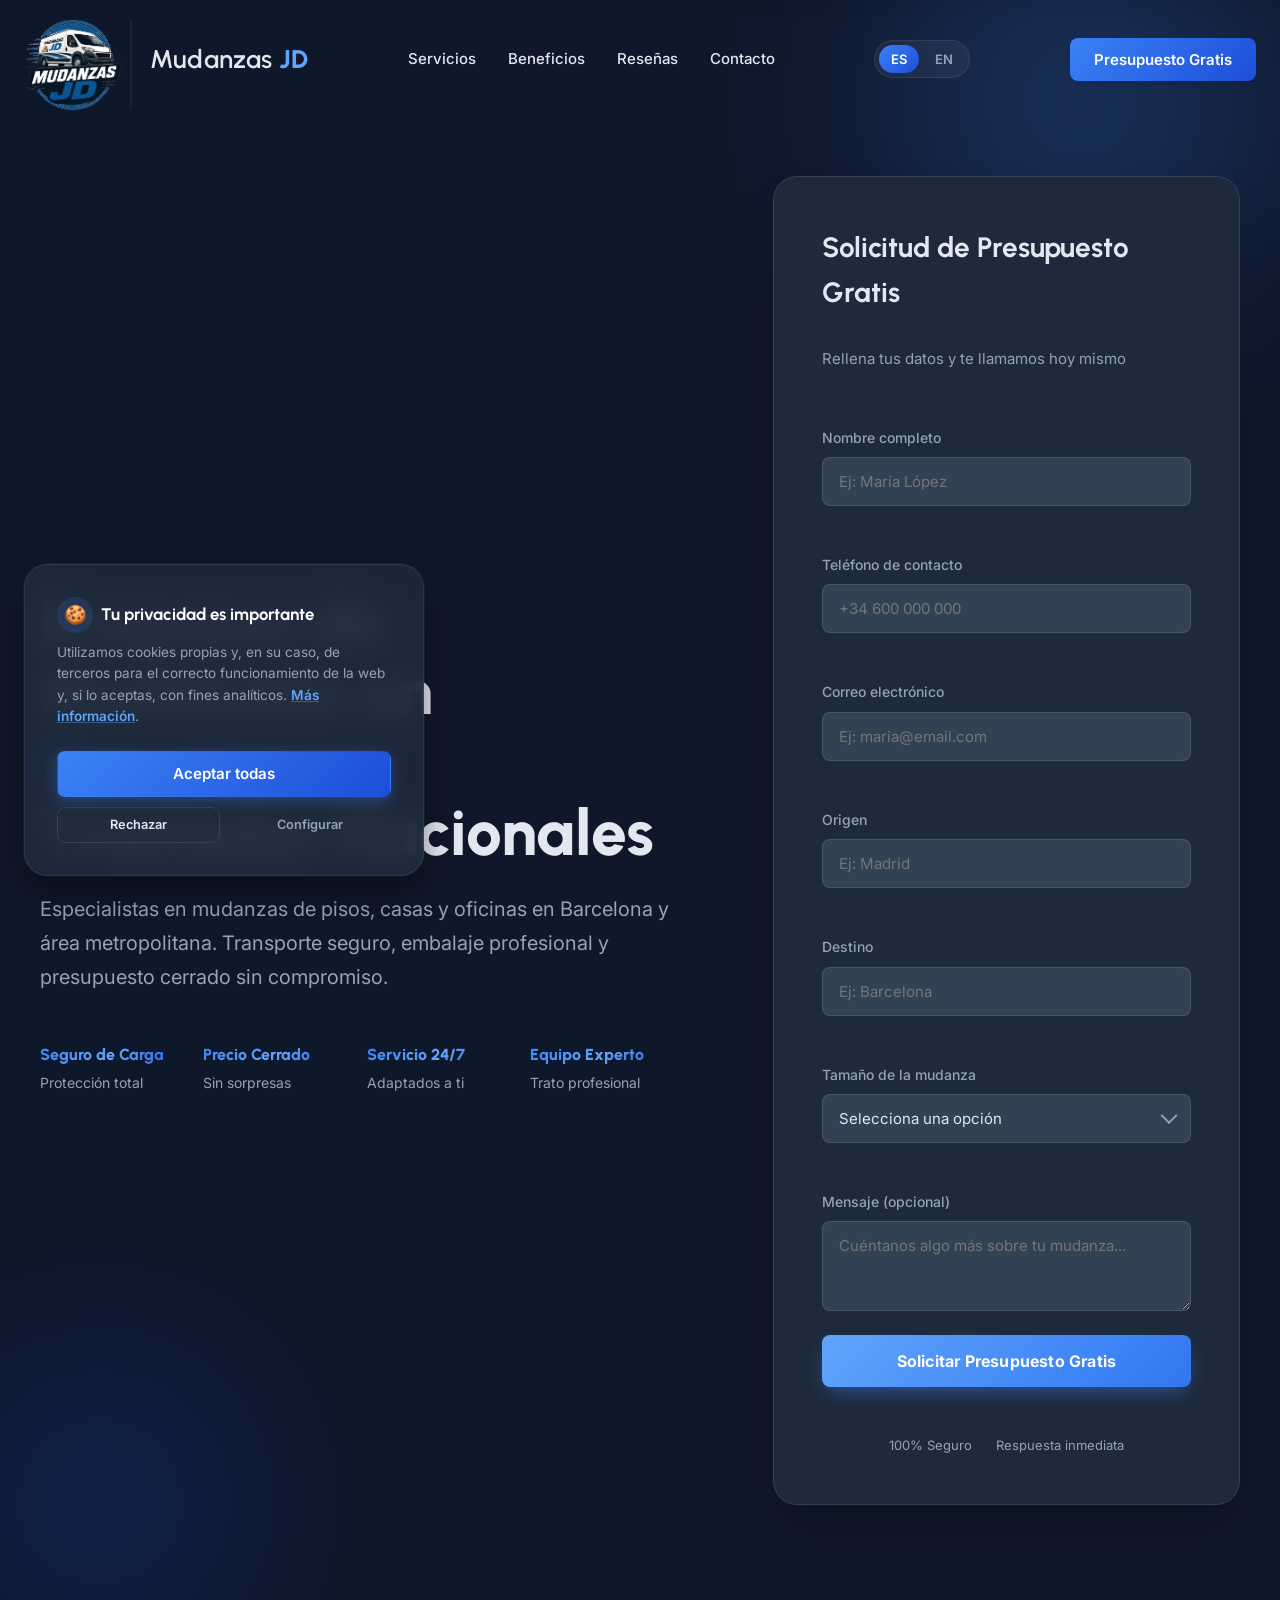
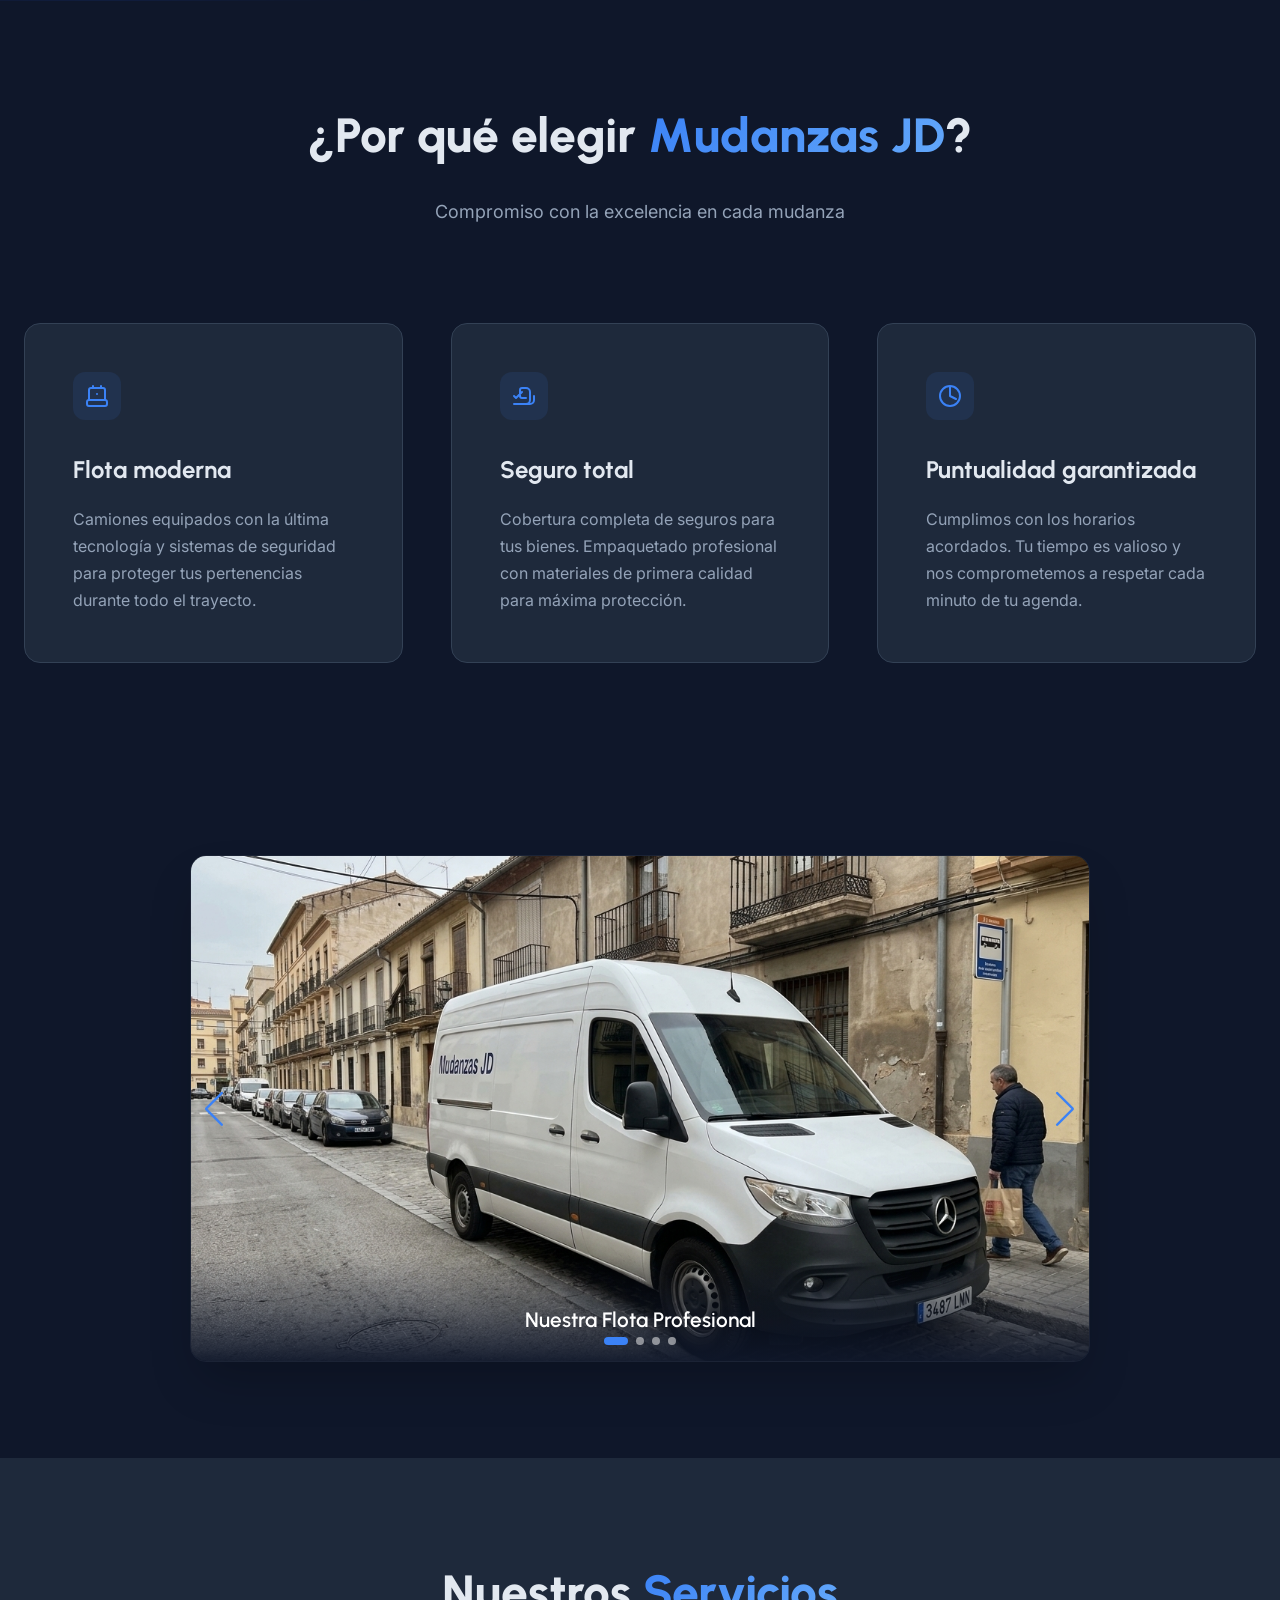
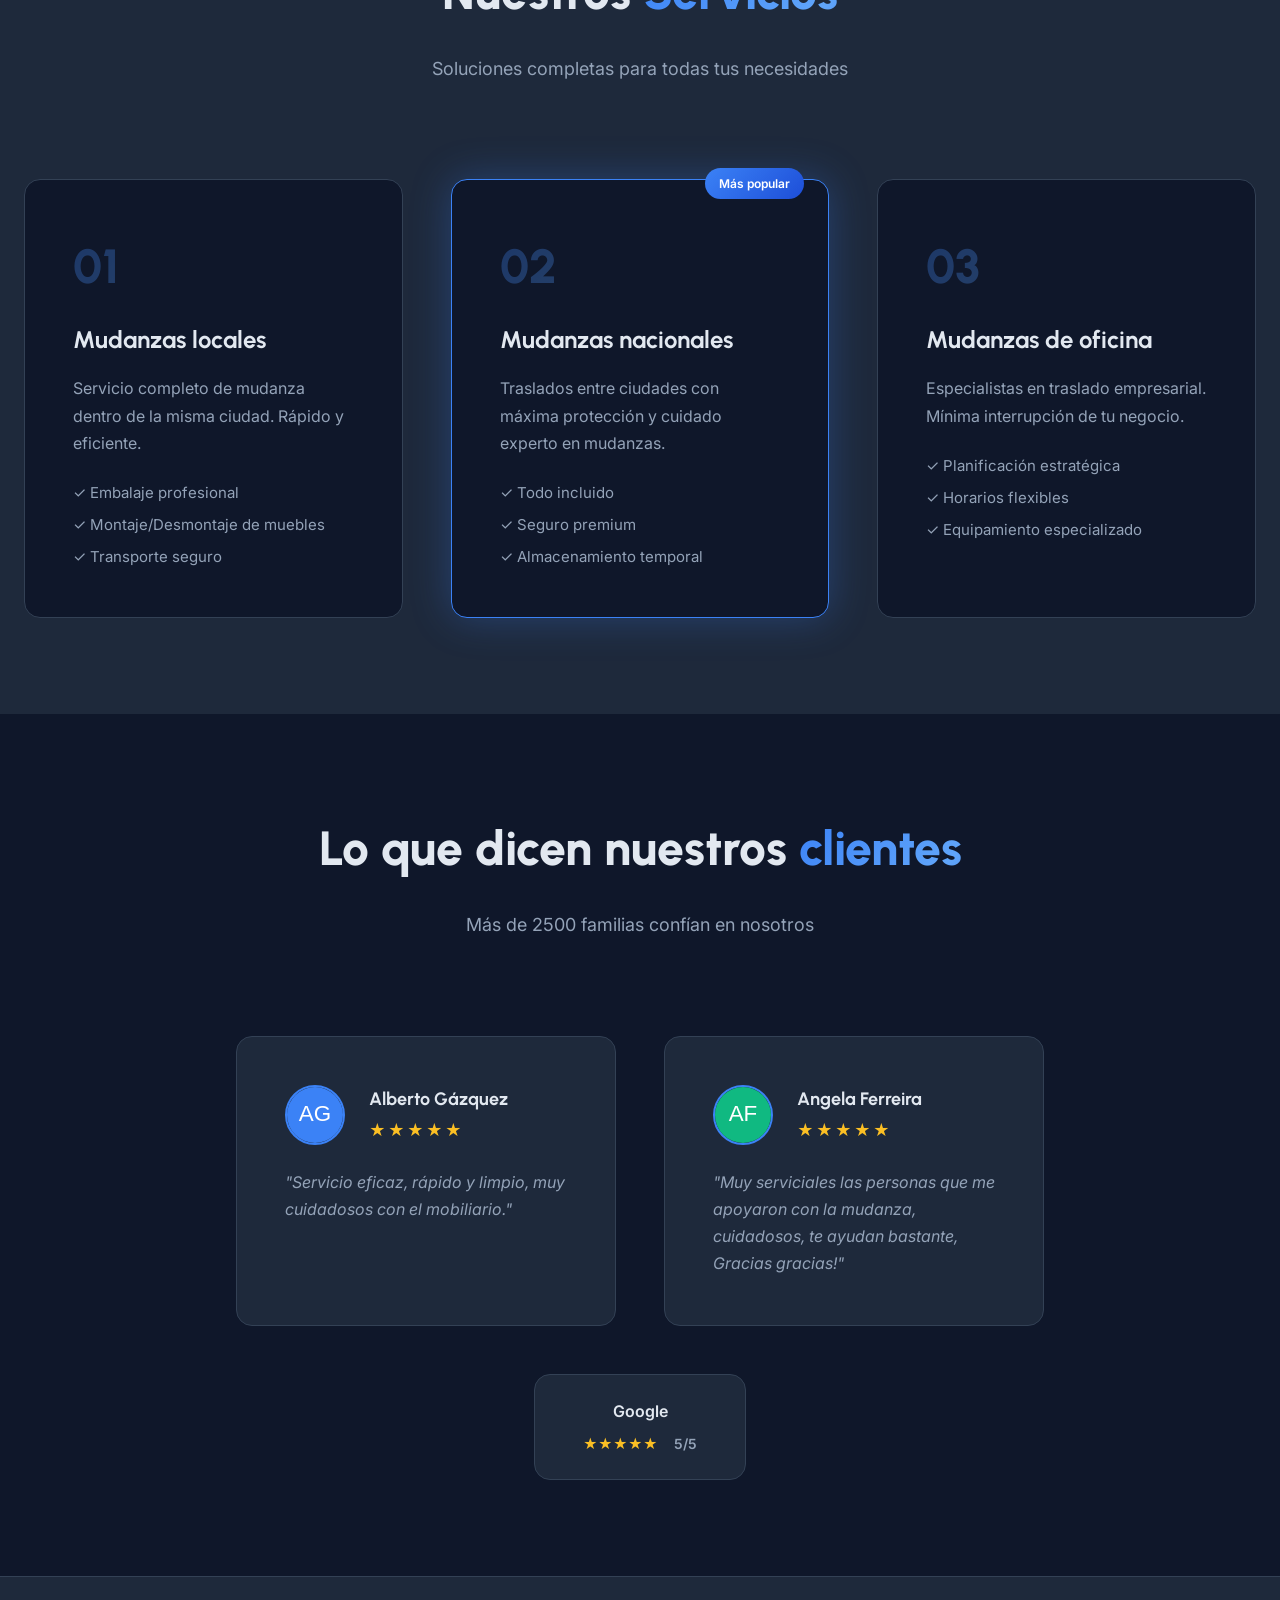
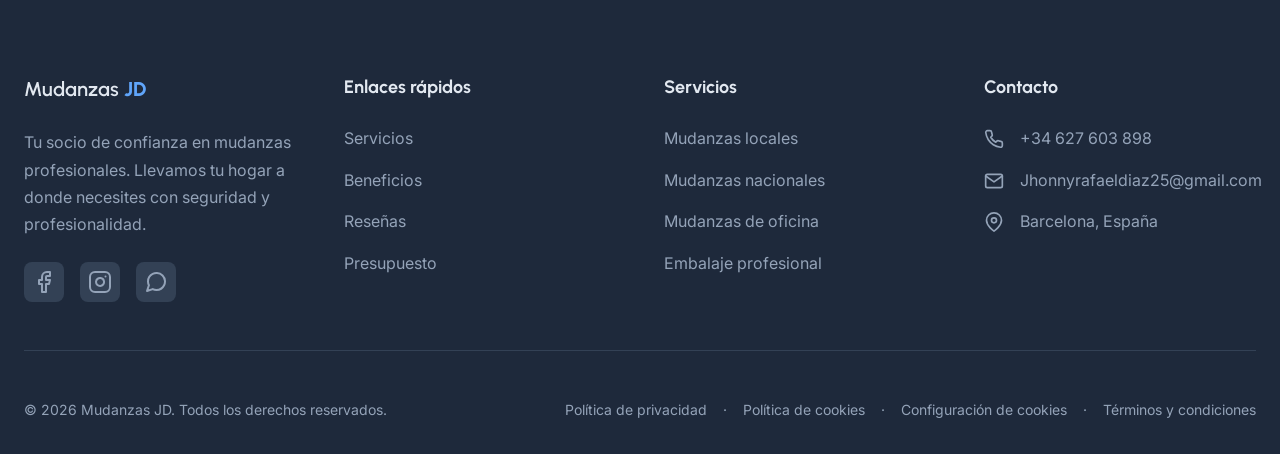
<file: index.html>
<!DOCTYPE html>
<html lang="es">

<head>
    <meta charset="UTF-8">
    <meta name="viewport" content="width=device-width, initial-scale=1.0, maximum-scale=1.0, user-scalable=no">
    <meta name="description"
        content="Mudanzas Barcelona con Mudanzas JD: servicio de mudanzas locales y nacionales con más de 10 años de experiencia. Presupuesto gratis, transporte seguro y sin complicaciones.">
    <link rel="canonical" href="https://mudanzasjd.es/">
    <title>Mudanzas Barcelona | Mudanzas Locales y Nacionales - Mudanzas JD</title>

    <!-- Open Graph -->
    <meta property="og:type" content="website">
    <meta property="og:locale" content="es_ES">
    <meta property="og:site_name" content="Mudanzas JD">
    <meta property="og:title" content="Mudanzas Barcelona | Mudanzas Locales y Nacionales - Mudanzas JD">
    <meta property="og:description"
        content="Empresa de mudanzas en Barcelona especializada en mudanzas locales y nacionales, con más de 10 años de experiencia. Presupuesto gratis, transporte seguro y sin complicaciones.">
    <meta property="og:image" content="https://mudanzasjd.es/assets/logo_navbar.png">
    <meta property="og:url" content="https://mudanzasjd.es/">

    <!-- Twitter Cards -->
    <meta name="twitter:card" content="summary_large_image">
    <meta name="twitter:title" content="Mudanzas Barcelona | Mudanzas Locales y Nacionales - Mudanzas JD">
    <meta name="twitter:description"
        content="Empresa de mudanzas en Barcelona especializada en mudanzas locales y nacionales, con más de 10 años de experiencia. Presupuesto gratis, transporte seguro y sin complicaciones.">
    <meta name="twitter:image" content="https://mudanzasjd.es/assets/logo_navbar.png">

    <!-- Favicon -->
    <link rel="icon" type="image/png" href="./assets/logo_sin_fondo.png">

    <!-- Datos estructurados (Schema.org) -->
    <script type="application/ld+json">
    {
        "@context": "https://schema.org",
        "@type": "MovingCompany",
        "@id": "https://mudanzasjd.es/#organization",
        "name": "Mudanzas JD",
        "alternateName": "Mudanzas JD Barcelona",
        "description": "Empresa de mudanzas en Barcelona especializada en mudanzas locales y nacionales, con más de 10 años de experiencia, presupuesto gratis y transporte seguro.",
        "image": "https://mudanzasjd.es/assets/logo_navbar.png",
        "logo": "https://mudanzasjd.es/assets/logo_navbar.png",
        "telephone": "+34627603898",
        "email": "info@mudanzasjd.com",
        "address": {
            "@type": "PostalAddress",
            "streetAddress": "Carrer de Aragó, 179",
            "addressLocality": "Barcelona",
            "addressRegion": "Cataluña",
            "postalCode": "08011",
            "addressCountry": "ES"
        },
        "geo": {
            "@type": "GeoCoordinates",
            "latitude": 41.3874,
            "longitude": 2.1686
        },
        "areaServed": [
            "Barcelona",
            "L'Hospitalet de Llobregat",
            "Badalona",
            "Sabadell",
            "Terrassa",
            "Cataluña",
            "España"
        ],
        "priceRange": "€€",
        "aggregateRating": {
            "@type": "AggregateRating",
            "ratingValue": "5",
            "reviewCount": "2"
        },
        "review": [
            {
                "@type": "Review",
                "author": { "@type": "Person", "name": "Alberto Gázquez" },
                "reviewRating": { "@type": "Rating", "ratingValue": "5", "bestRating": "5" },
                "reviewBody": "Servicio eficaz, rápido y limpio, muy cuidadosos con el mobiliario."
            },
            {
                "@type": "Review",
                "author": { "@type": "Person", "name": "Angela Ferreira" },
                "reviewRating": { "@type": "Rating", "ratingValue": "5", "bestRating": "5" },
                "reviewBody": "Muy serviciales las personas que me apoyaron con la mudanza, cuidadosos, te ayudan bastante, Gracias gracias!"
            }
        ],
        "openingHoursSpecification": {
            "@type": "OpeningHoursSpecification",
            "dayOfWeek": [
                "Monday", "Tuesday", "Wednesday", "Thursday", "Friday", "Saturday", "Sunday"
            ],
            "opens": "00:00",
            "closes": "23:59"
        },
        "url": "https://mudanzasjd.es/"
    }
    </script>

    <!-- Google Fonts -->
    <link rel="preconnect" href="https://fonts.googleapis.com">
    <link rel="preconnect" href="https://fonts.gstatic.com" crossorigin>
    <link
        href="https://fonts.googleapis.com/css2?family=Urbanist:wght@400;600;700;800&family=Inter:wght@300;400;500;600&display=swap"
        rel="stylesheet">

    <!-- AOS Animation Library -->
    <link href="https://unpkg.com/aos@2.3.1/dist/aos.css" rel="stylesheet">

    <!-- CSS -->
    <link rel="stylesheet" href="styles.css">
    <link rel="stylesheet" href="cookie-consent.css">
    <link rel="stylesheet" href="https://cdn.jsdelivr.net/npm/swiper@11/swiper-bundle.min.css" />
</head>

<body>
    <!-- Navbar -->
    <nav class="navbar" id="navbar">
        <div class="container">
            <div class="navbar-content">
                <div class="logo">
                    <div class="logo-container">
                        <img src="./assets/logo_navbar.png" alt="Logo Mudanzas JD" class="navbar-logo" width="977"
                            height="977" />
                    </div>
                    <span class="logo-text">Mudanzas <strong>JD</strong></span>
                </div>

                <div class="nav-links">
                    <a href="#servicios" data-i18n="nav.servicios">Servicios</a>
                    <a href="#beneficios" data-i18n="nav.beneficios">Beneficios</a>
                    <a href="#reseñas" data-i18n="nav.resenas">Reseñas</a>
                    <a href="#contacto" data-i18n="nav.contacto">Contacto</a>
                </div>

                <div class="lang-switcher" role="group" aria-label="Selector de idioma / Language selector">
                    <button type="button" class="lang-btn" data-lang="es">ES</button>
                    <button type="button" class="lang-btn" data-lang="en">EN</button>
                </div>

                <button class="btn btn-primary" data-i18n="nav.cta" onclick="scrollToCalculator()">
                    Presupuesto Gratis
                </button>

                <button class="mobile-menu-btn" onclick="toggleMobileMenu()">
                    <span></span>
                    <span></span>
                    <span></span>
                </button>
            </div>
        </div>
    </nav>

    <!-- Mobile Menu -->
    <div class="mobile-menu" id="mobileMenu">
        <a href="#servicios" data-i18n="nav.servicios" onclick="toggleMobileMenu()">Servicios</a>
        <a href="#beneficios" data-i18n="nav.beneficios" onclick="toggleMobileMenu()">Beneficios</a>
        <a href="#reseñas" data-i18n="nav.resenas" onclick="toggleMobileMenu()">Reseñas</a>
        <a href="#contacto" data-i18n="nav.contacto" onclick="toggleMobileMenu()">Contacto</a>
        <div class="lang-switcher" role="group" aria-label="Selector de idioma / Language selector">
            <button type="button" class="lang-btn" data-lang="es">ES</button>
            <button type="button" class="lang-btn" data-lang="en">EN</button>
        </div>
        <button class="btn btn-primary" data-i18n="nav.cta" onclick="scrollToCalculator(); toggleMobileMenu()">
            Presupuesto Gratis
        </button>
    </div>

    <!-- Hero Section -->
    <section class="hero">
        <div class="hero-background">
            <div class="gradient-orb orb-1"></div>
            <div class="gradient-orb orb-2"></div>
        </div>

        <div class="container">
            <div class="hero-content">
                <div class="hero-text" data-aos="fade-up">
                    <h1 class="hero-title">
                        <span data-i18n="hero.titleLine1">Empresa de Mudanzas en</span> <span class="gradient-text" data-i18n="hero.titleHighlight">Barcelona</span> <span data-i18n="hero.titleLine2">y Traslados Nacionales</span>
                    </h1>
                    <p class="hero-subtitle" data-i18n="hero.subtitle">
                        Especialistas en mudanzas de pisos, casas y oficinas en Barcelona y área metropolitana.
                        Transporte seguro, embalaje profesional y presupuesto cerrado sin compromiso.
                    </p>
                    <div class="hero-stats">
                        <div class="stat-item">
                            <span class="stat-number" data-i18n="hero.guarantee1Title">Seguro de Carga</span>
                            <span class="stat-label" data-i18n="hero.guarantee1Desc">Protección total</span>
                        </div>
                        <div class="stat-item">
                            <span class="stat-number" data-i18n="hero.guarantee2Title">Precio Cerrado</span>
                            <span class="stat-label" data-i18n="hero.guarantee2Desc">Sin sorpresas</span>
                        </div>
                        <div class="stat-item">
                            <span class="stat-number" data-i18n="hero.guarantee3Title">Servicio 24/7</span>
                            <span class="stat-label" data-i18n="hero.guarantee3Desc">Adaptados a ti</span>
                        </div>
                        <div class="stat-item">
                            <span class="stat-number" data-i18n="hero.guarantee4Title">Equipo Experto</span>
                            <span class="stat-label" data-i18n="hero.guarantee4Desc">Trato profesional</span>
                        </div>
                    </div>
                </div>

                <!-- Lead Capture Widget -->
                <div class="calculator-widget" data-aos="fade-left" data-aos-delay="200" id="calculator">
                    <!-- Formulario de solicitud -->
                    <form class="calculator-form" id="leadForm" novalidate>
                        <h3 class="widget-title" data-i18n="form.title">Solicitud de Presupuesto Gratis</h3>
                        <p class="widget-subtitle" data-i18n="form.subtitle">Rellena tus datos y te llamamos hoy mismo</p>

                        <div class="form-group">
                            <label for="nombre" data-i18n="form.nombreLabel">Nombre completo</label>
                            <input type="text" id="nombre" name="nombre" data-i18n-placeholder="form.nombrePlaceholder" placeholder="Ej: María López" aria-describedby="error-nombre" required>
                            <span class="form-error" id="error-nombre"></span>
                        </div>

                        <div class="form-group">
                            <label for="telefono" data-i18n="form.telefonoLabel">Teléfono de contacto</label>
                            <input type="tel" id="telefono" name="telefono" data-i18n-placeholder="form.telefonoPlaceholder" placeholder="+34 600 000 000" aria-describedby="error-telefono" required>
                            <span class="form-error" id="error-telefono"></span>
                        </div>

                        <div class="form-group">
                            <label for="email" data-i18n="form.emailLabel">Correo electrónico</label>
                            <input type="email" id="email" name="email" data-i18n-placeholder="form.emailPlaceholder" placeholder="Ej: maria@email.com" aria-describedby="error-email" required>
                            <span class="form-error" id="error-email"></span>
                        </div>

                        <div class="form-group">
                            <label for="origen" data-i18n="form.origenLabel">Origen</label>
                            <input type="text" id="origen" name="origen" data-i18n-placeholder="form.origenPlaceholder" placeholder="Ej: Madrid" aria-describedby="error-origen" required>
                            <span class="form-error" id="error-origen"></span>
                        </div>

                        <div class="form-group">
                            <label for="destino" data-i18n="form.destinoLabel">Destino</label>
                            <input type="text" id="destino" name="destino" data-i18n-placeholder="form.destinoPlaceholder" placeholder="Ej: Barcelona" aria-describedby="error-destino" required>
                            <span class="form-error" id="error-destino"></span>
                        </div>

                        <div class="form-group">
                            <label for="tamaño" data-i18n="form.tamanoLabel">Tamaño de la mudanza</label>
                            <div class="select-wrapper">
                                <select id="tamaño" name="tamaño" aria-describedby="error-tamaño" required>
                                    <option value="" disabled selected data-i18n="form.tamanoPlaceholder">Selecciona una opción</option>
                                    <option value="habitacion" data-i18n="form.tamanoOption1">Habitación</option>
                                    <option value="piso-mediano" data-i18n="form.tamanoOption2">Piso Mediano</option>
                                    <option value="casa-chalet" data-i18n="form.tamanoOption3">Casa / Chalet</option>
                                    <option value="oficina-local" data-i18n="form.tamanoOption4">Oficina / Local</option>
                                </select>
                            </div>
                            <span class="form-error" id="error-tamaño"></span>
                        </div>

                        <div class="form-group">
                            <label for="mensaje" data-i18n="form.mensajeLabel">Mensaje (opcional)</label>
                            <textarea id="mensaje" name="mensaje" rows="3" data-i18n-placeholder="form.mensajePlaceholder" placeholder="Cuéntanos algo más sobre tu mudanza..."></textarea>
                        </div>

                        <div class="form-status" id="formStatus" role="alert" aria-live="polite"></div>

                        <button type="submit" class="btn btn-cta btn-full">
                            <span class="btn-cta-label" data-i18n="form.submit">Solicitar Presupuesto Gratis</span>
                        </button>

                        <div class="trust-badges">
                            <span class="badge" data-i18n="form.badge1"> 100% Seguro</span>
                            <span class="badge" data-i18n="form.badge2"> Respuesta inmediata</span>
                        </div>
                    </form>

                    <!-- Tarjeta de éxito -->
                    <div class="success-card" id="successCard" aria-hidden="true">
                        <div class="success-icon">
                            <svg width="64" height="64" viewBox="0 0 64 64" fill="none"
                                xmlns="http://www.w3.org/2000/svg">
                                <circle cx="32" cy="32" r="30" fill="rgba(16, 185, 129, 0.12)" stroke="#10b981"
                                    stroke-width="2" />
                                <path d="M20 33L28 41L44 24" stroke="#10b981" stroke-width="3.5" stroke-linecap="round"
                                    stroke-linejoin="round" />
                            </svg>
                        </div>
                        <h3 class="success-title" data-i18n="success.title">¡Solicitud recibida!</h3>
                        <p class="success-message" data-i18n="success.message">Te llamaremos en menos de 2 horas.</p>

                        <a href="tel:+34627603898" class="btn-call-direct" aria-label="Llamar ahora al 627 60 38 98">
                            <span class="btn-call-direct-icon" aria-hidden="true">📞</span>
                            <span data-i18n="success.urgent">¿Tienes prisa? Llamar ahora mismo</span>
                        </a>
                    </div>
                </div>
            </div>
        </div>
    </section>

    <!-- Beneficios Section -->
    <section class="beneficios" id="beneficios">
        <div class="container">
            <div class="section-header" data-aos="fade-up">
                <h2 class="section-title"><span data-i18n="beneficios.titlePre">¿Por qué elegir</span> <span class="gradient-text">Mudanzas JD</span>?</h2>
                <p class="section-subtitle" data-i18n="beneficios.subtitle">Compromiso con la excelencia en cada mudanza</p>
            </div>

            <div class="beneficios-grid">
                <div class="beneficio-card" data-aos="fade-up" data-aos-delay="100">
                    <div class="beneficio-icon">
                        <svg width="48" height="48" viewBox="0 0 48 48" fill="none" xmlns="http://www.w3.org/2000/svg">
                            <rect width="48" height="48" rx="12" fill="rgba(59, 130, 246, 0.1)" />
                            <path
                                d="M32 28H16M32 28C33.1046 28 34 28.8954 34 30V32C34 33.1046 33.1046 34 32 34H16C14.8954 34 14 33.1046 14 32V30C14 28.8954 14.8954 28 16 28M32 28V18C32 16.8954 31.1046 16 30 16H18C16.8954 16 16 16.8954 16 18V28M20 16V14M28 16V14M24 22H24.01"
                                stroke="#3b82f6" stroke-width="2" stroke-linecap="round" stroke-linejoin="round" />
                        </svg>
                    </div>
                    <h3 class="beneficio-title" data-i18n="beneficio1.title">Flota moderna</h3>
                    <p class="beneficio-description" data-i18n="beneficio1.desc">
                        Camiones equipados con la última tecnología y sistemas de seguridad para proteger tus
                        pertenencias durante todo el trayecto.
                    </p>
                </div>

                <div class="beneficio-card" data-aos="fade-up" data-aos-delay="200">
                    <div class="beneficio-icon">
                        <svg width="48" height="48" viewBox="0 0 48 48" fill="none" xmlns="http://www.w3.org/2000/svg">
                            <rect width="48" height="48" rx="12" fill="rgba(59, 130, 246, 0.1)" />
                            <path
                                d="M14 24L16 26L22 20M14 32H26C28.2091 32 30 30.2091 30 28V20C30 17.7909 28.2091 16 26 16H22C20.8954 16 20 16.8954 20 18M34 24V28C34 30.2091 32.2091 32 30 32H26M20 18V24C20 25.1046 20.8954 26 22 26H26"
                                stroke="#3b82f6" stroke-width="2" stroke-linecap="round" stroke-linejoin="round" />
                        </svg>
                    </div>
                    <h3 class="beneficio-title" data-i18n="beneficio2.title">Seguro total</h3>
                    <p class="beneficio-description" data-i18n="beneficio2.desc">
                        Cobertura completa de seguros para tus bienes. Empaquetado profesional con materiales de primera
                        calidad para máxima protección.
                    </p>
                </div>

                <div class="beneficio-card" data-aos="fade-up" data-aos-delay="300">
                    <div class="beneficio-icon">
                        <svg width="48" height="48" viewBox="0 0 48 48" fill="none" xmlns="http://www.w3.org/2000/svg">
                            <rect width="48" height="48" rx="12" fill="rgba(59, 130, 246, 0.1)" />
                            <path
                                d="M24 14V24L30 27M34 24C34 29.5228 29.5228 34 24 34C18.4772 34 14 29.5228 14 24C14 18.4772 18.4772 14 24 14C29.5228 14 34 18.4772 34 24Z"
                                stroke="#3b82f6" stroke-width="2" stroke-linecap="round" stroke-linejoin="round" />
                        </svg>
                    </div>
                    <h3 class="beneficio-title" data-i18n="beneficio3.title">Puntualidad garantizada</h3>
                    <p class="beneficio-description" data-i18n="beneficio3.desc">
                        Cumplimos con los horarios acordados. Tu tiempo es valioso y nos comprometemos a respetar cada
                        minuto de tu agenda.
                    </p>
                </div>
            </div>
        </div>
    </section>


    <!--- Carrusel de fotos section-->

    <section class="galeria-carrusel" data-aos="fade-up">
        <div class="container">
            <div class="swiper mySwiper">
                <div class="swiper-wrapper">
                    <div class="swiper-slide">
                        <img src="./assets/foto_sprinter_mudanzas.jpg" alt="Furgoneta de Mudanzas JD para mudanzas locales y nacionales en Barcelona" width="1200" height="896" loading="lazy" decoding="async">
                        <div class="slide-caption">Nuestra Flota Profesional</div>
                    </div>
                    <div class="swiper-slide">
                        <img src="./assets/foto_trabajador_caja.jpg" alt="Trabajador de Mudanzas JD embalando cajas en una mudanza de hogar en Barcelona" width="1152" height="864" loading="lazy" decoding="async">
                        <div class="slide-caption">Cuidado extremo en cada hogar</div>
                    </div>
                    <div class="swiper-slide">
                        <img src="./assets/oficina_foto.jpg" alt="Equipo de Mudanzas JD realizando un traslado de oficina corporativa en Barcelona" width="2304" height="1728" loading="lazy" decoding="async">
                        <div class="slide-caption">Traslados de Oficinas Eficientes</div>
                    </div>
                    <div class="swiper-slide">
                        <img src="./assets/foto_proteccion_embalajes.jpg" alt="Embalaje profesional de objetos frágiles durante una mudanza con Mudanzas JD" width="1152" height="864" loading="lazy" decoding="async">
                        <div class="slide-caption">Embalaje y Protección Premium</div>
                    </div>
                </div>

                <div class="swiper-pagination"></div>

                <div class="swiper-button-next"></div>
                <div class="swiper-button-prev"></div>
            </div>
        </div>
    </section>


    <!-- Servicios Section -->
    <section class="servicios" id="servicios">
        <div class="container">
            <div class="section-header" data-aos="fade-up">
                <h2 class="section-title"><span data-i18n="servicios.titlePre">Nuestros</span> <span class="gradient-text" data-i18n="servicios.titleHighlight">Servicios</span></h2>
                <p class="section-subtitle" data-i18n="servicios.subtitle">Soluciones completas para todas tus necesidades</p>
            </div>

            <div class="servicios-grid">
                <div class="servicio-card" data-aos="fade-up" data-aos-delay="100">
                    <div class="servicio-number">01</div>
                    <h3 class="servicio-title" data-i18n="servicio1.title">Mudanzas locales</h3>
                    <p class="servicio-description" data-i18n="servicio1.desc">Servicio completo de mudanza dentro de la misma ciudad. Rápido y
                        eficiente.</p>
                    <ul class="servicio-features">
                        <li data-i18n="servicio1.feature1">✓ Embalaje profesional</li>
                        <li data-i18n="servicio1.feature2">✓ Montaje/Desmontaje de muebles</li>
                        <li data-i18n="servicio1.feature3">✓ Transporte seguro</li>
                    </ul>
                </div>

                <div class="servicio-card servicio-featured" data-aos="fade-up" data-aos-delay="200">
                    <div class="servicio-badge" data-i18n="servicios.badgePopular">Más popular</div>
                    <div class="servicio-number">02</div>
                    <h3 class="servicio-title" data-i18n="servicio2.title">Mudanzas nacionales</h3>
                    <p class="servicio-description" data-i18n="servicio2.desc">Traslados entre ciudades con máxima protección y cuidado experto en
                        mudanzas.</p>
                    <ul class="servicio-features">
                        <li data-i18n="servicio2.feature1">✓ Todo incluido</li>
                        <li data-i18n="servicio2.feature2">✓ Seguro premium</li>
                        <li data-i18n="servicio2.feature3">✓ Almacenamiento temporal</li>
                    </ul>
                </div>

                <div class="servicio-card" data-aos="fade-up" data-aos-delay="300">
                    <div class="servicio-number">03</div>
                    <h3 class="servicio-title" data-i18n="servicio3.title">Mudanzas de oficina</h3>
                    <p class="servicio-description" data-i18n="servicio3.desc">Especialistas en traslado empresarial. Mínima interrupción de tu
                        negocio.</p>
                    <ul class="servicio-features">
                        <li data-i18n="servicio3.feature1">✓ Planificación estratégica</li>
                        <li data-i18n="servicio3.feature2">✓ Horarios flexibles</li>
                        <li data-i18n="servicio3.feature3">✓ Equipamiento especializado</li>
                    </ul>
                </div>
            </div>
        </div>
    </section>

    <!-- Reseñas Section -->
    <section class="reseñas" id="reseñas">
        <div class="container">
            <div class="section-header" data-aos="fade-up">
                <h2 class="section-title"><span data-i18n="resenas.titlePre">Lo que dicen nuestros</span> <span class="gradient-text" data-i18n="resenas.titleHighlight">clientes</span></h2>
                <p class="section-subtitle" data-i18n="resenas.subtitle">Más de 2500 familias confían en nosotros</p>
            </div>

            <div class="reseñas-slider">
                <div class="reseña-card" data-aos="fade-up" data-aos-delay="100">
                    <div class="reseña-header">
                        <div class="reseña-avatar">
                            <img src="data:image/svg+xml,%3Csvg xmlns='http://www.w3.org/2000/svg' width='60' height='60'%3E%3Crect fill='%233b82f6' width='60' height='60'/%3E%3Ctext x='50%25' y='50%25' dominant-baseline='middle' text-anchor='middle' font-family='Arial' font-size='24' fill='white'%3EAG%3C/text%3E%3C/svg%3E"
                                alt="Alberto Gázquez" width="60" height="60" loading="lazy" decoding="async">
                        </div>
                        <div class="reseña-info">
                            <h4 class="reseña-name">Alberto Gázquez</h4>
                            <div class="reseña-stars" aria-label="5 de 5 estrellas">★★★★★</div>
                        </div>
                    </div>
                    <p class="reseña-text">
                        "Servicio eficaz, rápido y limpio, muy cuidadosos con el mobiliario."
                    </p>
                </div>

                <div class="reseña-card" data-aos="fade-up" data-aos-delay="250">
                    <div class="reseña-header">
                        <div class="reseña-avatar">
                            <img src="data:image/svg+xml,%3Csvg xmlns='http://www.w3.org/2000/svg' width='60' height='60'%3E%3Crect fill='%2310b981' width='60' height='60'/%3E%3Ctext x='50%25' y='50%25' dominant-baseline='middle' text-anchor='middle' font-family='Arial' font-size='24' fill='white'%3EAF%3C/text%3E%3C/svg%3E"
                                alt="Angela Ferreira" width="60" height="60" loading="lazy" decoding="async">
                        </div>
                        <div class="reseña-info">
                            <h4 class="reseña-name">Angela Ferreira</h4>
                            <div class="reseña-stars" aria-label="5 de 5 estrellas">★★★★★</div>
                        </div>
                    </div>
                    <p class="reseña-text">
                        "Muy serviciales las personas que me apoyaron con la mudanza, cuidadosos, te ayudan bastante,
                        Gracias gracias!"
                    </p>
                </div>
            </div>

            <div class="reseñas-platforms" data-aos="fade-up" data-aos-delay="200">
                <a class="platform-badge" href="https://share.google/dxMsRowRzU1A6NKhk" target="_blank"
                    rel="noopener noreferrer" aria-label="Ver todas las reseñas de Mudanzas JD en Google">
                    <span class="platform-name">Google</span>
                    <div class="platform-rating">
                        <span class="rating-stars">★★★★★</span>
                        <span class="rating-score">5/5</span>
                    </div>
                </a>
            </div>
        </div>
    </section>

    <!-- Footer -->
    <footer class="footer" id="contacto">
        <div class="container">
            <div class="footer-content">
                <div class="footer-column">
                    <div class="footer-logo">

                        <span class="logo-text">Mudanzas <strong>JD</strong></span>
                    </div>
                    <p class="footer-description" data-i18n="footer.description">
                        Tu socio de confianza en mudanzas profesionales. Llevamos tu hogar a donde necesites con
                        seguridad y profesionalidad.
                    </p>
                    <div class="social-links">
                        <a href="#" class="social-link" aria-label="Facebook">
                            <svg width="24" height="24" viewBox="0 0 24 24" fill="none"
                                xmlns="http://www.w3.org/2000/svg">
                                <path d="M18 2h-3a5 5 0 00-5 5v3H7v4h3v8h4v-8h3l1-4h-4V7a1 1 0 011-1h3z"
                                    stroke="currentColor" stroke-width="2" stroke-linecap="round"
                                    stroke-linejoin="round" />
                            </svg>
                        </a>
                        <a href="https://www.instagram.com/_mudanzasjd/" class="social-link" aria-label="Instagram"
                            target="_blank" rel="noopener noreferrer">
                            <svg width="24" height="24" viewBox="0 0 24 24" fill="none"
                                xmlns="http://www.w3.org/2000/svg">
                                <rect x="2" y="2" width="20" height="20" rx="5" ry="5" stroke="currentColor"
                                    stroke-width="2" stroke-linecap="round" stroke-linejoin="round" />
                                <path d="M16 11.37A4 4 0 1112.63 8 4 4 0 0116 11.37z" stroke="currentColor"
                                    stroke-width="2" stroke-linecap="round" stroke-linejoin="round" />
                                <line x1="17.5" y1="6.5" x2="17.51" y2="6.5" stroke="currentColor" stroke-width="2"
                                    stroke-linecap="round" stroke-linejoin="round" />
                            </svg>
                        </a>
                        <a href="#" class="social-link" aria-label="WhatsApp">
                            <svg width="24" height="24" viewBox="0 0 24 24" fill="none"
                                xmlns="http://www.w3.org/2000/svg">
                                <path
                                    d="M21 11.5a8.38 8.38 0 01-.9 3.8 8.5 8.5 0 01-7.6 4.7 8.38 8.38 0 01-3.8-.9L3 21l1.9-5.7a8.38 8.38 0 01-.9-3.8 8.5 8.5 0 014.7-7.6 8.38 8.38 0 013.8-.9h.5a8.48 8.48 0 018 8v.5z"
                                    stroke="currentColor" stroke-width="2" stroke-linecap="round"
                                    stroke-linejoin="round" />
                            </svg>
                        </a>
                    </div>
                </div>

                <div class="footer-column">
                    <h3 class="footer-title" data-i18n="footer.quickLinks">Enlaces rápidos</h3>
                    <ul class="footer-links">
                        <li><a href="#servicios" data-i18n="nav.servicios">Servicios</a></li>
                        <li><a href="#beneficios" data-i18n="nav.beneficios">Beneficios</a></li>
                        <li><a href="#reseñas" data-i18n="nav.resenas">Reseñas</a></li>
                        <li><a href="#calculator" data-i18n="footer.quoteLink">Presupuesto</a></li>
                    </ul>
                </div>

                <div class="footer-column">
                    <h3 class="footer-title" data-i18n="nav.servicios">Servicios</h3>
                    <ul class="footer-links">
                        <li><a href="#servicios" data-i18n="servicio1.title">Mudanzas locales</a></li>
                        <li><a href="#servicios" data-i18n="servicio2.title">Mudanzas nacionales</a></li>
                        <li><a href="#servicios" data-i18n="servicio3.title">Mudanzas de oficina</a></li>
                        <li><a href="#servicios" data-i18n="footer.packagingLink">Embalaje profesional</a></li>
                    </ul>
                </div>

                <div class="footer-column">
                    <h3 class="footer-title" data-i18n="nav.contacto">Contacto</h3>
                    <ul class="footer-contact">
                        <li>
                            <svg width="20" height="20" viewBox="0 0 24 24" fill="none"
                                xmlns="http://www.w3.org/2000/svg">
                                <path
                                    d="M22 16.92v3a2 2 0 01-2.18 2 19.79 19.79 0 01-8.63-3.07 19.5 19.5 0 01-6-6 19.79 19.79 0 01-3.07-8.67A2 2 0 014.11 2h3a2 2 0 012 1.72 12.84 12.84 0 00.7 2.81 2 2 0 01-.45 2.11L8.09 9.91a16 16 0 006 6l1.27-1.27a2 2 0 012.11-.45 12.84 12.84 0 002.81.7A2 2 0 0122 16.92z"
                                    stroke="currentColor" stroke-width="2" stroke-linecap="round"
                                    stroke-linejoin="round" />
                            </svg>
                            <span>+34 627 603 898</span>
                        </li>
                        <li>
                            <svg width="20" height="20" viewBox="0 0 24 24" fill="none"
                                xmlns="http://www.w3.org/2000/svg">
                                <path d="M4 4h16c1.1 0 2 .9 2 2v12c0 1.1-.9 2-2 2H4c-1.1 0-2-.9-2-2V6c0-1.1.9-2 2-2z"
                                    stroke="currentColor" stroke-width="2" stroke-linecap="round"
                                    stroke-linejoin="round" />
                                <polyline points="22,6 12,13 2,6" stroke="currentColor" stroke-width="2"
                                    stroke-linecap="round" stroke-linejoin="round" />
                            </svg>
                            <span>Jhonnyrafaeldiaz25@gmail.com</span>
                        </li>
                        <li>
                            <svg width="20" height="20" viewBox="0 0 24 24" fill="none"
                                xmlns="http://www.w3.org/2000/svg">
                                <path d="M21 10c0 7-9 13-9 13s-9-6-9-13a9 9 0 0118 0z" stroke="currentColor"
                                    stroke-width="2" stroke-linecap="round" stroke-linejoin="round" />
                                <circle cx="12" cy="10" r="3" stroke="currentColor" stroke-width="2"
                                    stroke-linecap="round" stroke-linejoin="round" />
                            </svg>
                            <span>Barcelona, España</span>
                        </li>
                    </ul>
                </div>
            </div>

            <div class="footer-bottom">
                <p data-i18n="footer.copyright">&copy; 2026 Mudanzas JD. Todos los derechos reservados.</p>
                <div class="footer-legal">
                    <a href="politica-privacidad.html" data-i18n="footer.privacy">Política de privacidad</a>
                    <span>·</span>
                    <a href="politica-cookies.html" data-i18n="footer.cookies">Política de cookies</a>
                    <span>·</span>
                    <a href="#" id="footer-cookie-settings" data-i18n="footer.cookieSettings">Configuración de cookies</a>
                    <span>·</span>
                    <a href="#" data-i18n="footer.terms">Términos y condiciones</a>
                </div>
            </div>
        </div>
    </footer>

    <!-- Chatbot Container (Voiceflow) - Oculto temporalmente, pendiente de reimplementar como FAQ
    <div class="chatbot-container" id="voiceflow-chat">
        <div class="chatbot-placeholder">
            <svg width="24" height="24" viewBox="0 0 24 24" fill="none" xmlns="http://www.w3.org/2000/svg">
                <path d="M21 15a2 2 0 01-2 2H7l-4 4V5a2 2 0 012-2h14a2 2 0 012 2z" stroke="white" stroke-width="2"
                    stroke-linecap="round" stroke-linejoin="round" />
            </svg>
        </div>
    </div>
    -->

    <!-- AOS Animation Library -->
    <script src="https://unpkg.com/aos@2.3.1/dist/aos.js"></script>

    <!-- Librería Swiper  -->

    <script src="https://cdn.jsdelivr.net/npm/swiper@11/swiper-bundle.min.js"></script>

    <script>
        // Initialize AOS
        AOS.init({
            duration: 800,
            easing: 'ease-out',
            once: true,
            offset: 100
        });

        // Navbar scroll effect
        let lastScroll = 0;
        const navbar = document.getElementById('navbar');

        window.addEventListener('scroll', () => {
            const currentScroll = window.pageYOffset;

            if (currentScroll > 100) {
                navbar.classList.add('scrolled');
            } else {
                navbar.classList.remove('scrolled');
            }

            lastScroll = currentScroll;
        });

        // Mobile menu toggle
        function toggleMobileMenu() {
            const mobileMenu = document.getElementById('mobileMenu');
            mobileMenu.classList.toggle('active');
        }

        // Scroll to calculator
        function scrollToCalculator() {
            const calculator = document.getElementById('calculator');
            calculator.scrollIntoView({ behavior: 'smooth', block: 'center' });
        }

        // Smooth scroll for anchor links
        document.querySelectorAll('a[href^="#"]').forEach(anchor => {
            anchor.addEventListener('click', function (e) {
                e.preventDefault();
                const target = document.querySelector(this.getAttribute('href'));
                if (target) {
                    target.scrollIntoView({ behavior: 'smooth', block: 'start' });
                }
            });
        });

        // Reabrir el panel de preferencias de cookies desde el footer
        document.getElementById('footer-cookie-settings')?.addEventListener('click', function (e) {
            e.preventDefault();
            window.CookieConsent?.openPreferences();
        });

        // Voiceflow chatbot integration (placeholder)
        // Aquí se insertará el código de integración de Voiceflow
        // Ejemplo:
        // (function(d, t) {
        //     var v = d.createElement(t), s = d.getElementsByTagName(t)[0];
        //     v.onload = function() {
        //       window.voiceflow.chat.load({
        //         verify: { projectID: 'TU_PROJECT_ID' },
        //         url: 'https://general-runtime.voiceflow.com',
        //         versionID: 'production'
        //       });
        //     }
        //     v.src = "https://cdn.voiceflow.com/widget/bundle.mjs";
        //     v.type = "text/javascript";
        //     s.parentNode.insertBefore(v, s);
        // })(document, 'script');

        
        
        // Activación script swiper carrusel de fotos.
        
        const swiper = new Swiper('.mySwiper', {
            loop: true,
            effect: 'fade', // Transición suave entre fotos
            fadeEffect: {
                crossFade: true
            },
            autoplay: {
                delay: 4000, // Pasa automáticamente cada 4 segundos
                disableOnInteraction: false,
            },
            pagination: {
                el: '.swiper-pagination',
                clickable: true, // Deja que pinchen en los puntitos
            },
            navigation: {
                nextEl: '.swiper-button-next',
                prevEl: '.swiper-button-prev',
            },
        });


    </script>

    <!-- Consentimiento de cookies -->
    <script src="cookie-consent.js" defer></script>

    <!-- Traducciones, validación de formulario y envío de solicitudes -->
    <script src="app.js"></script>
</body>

</html>
</file>
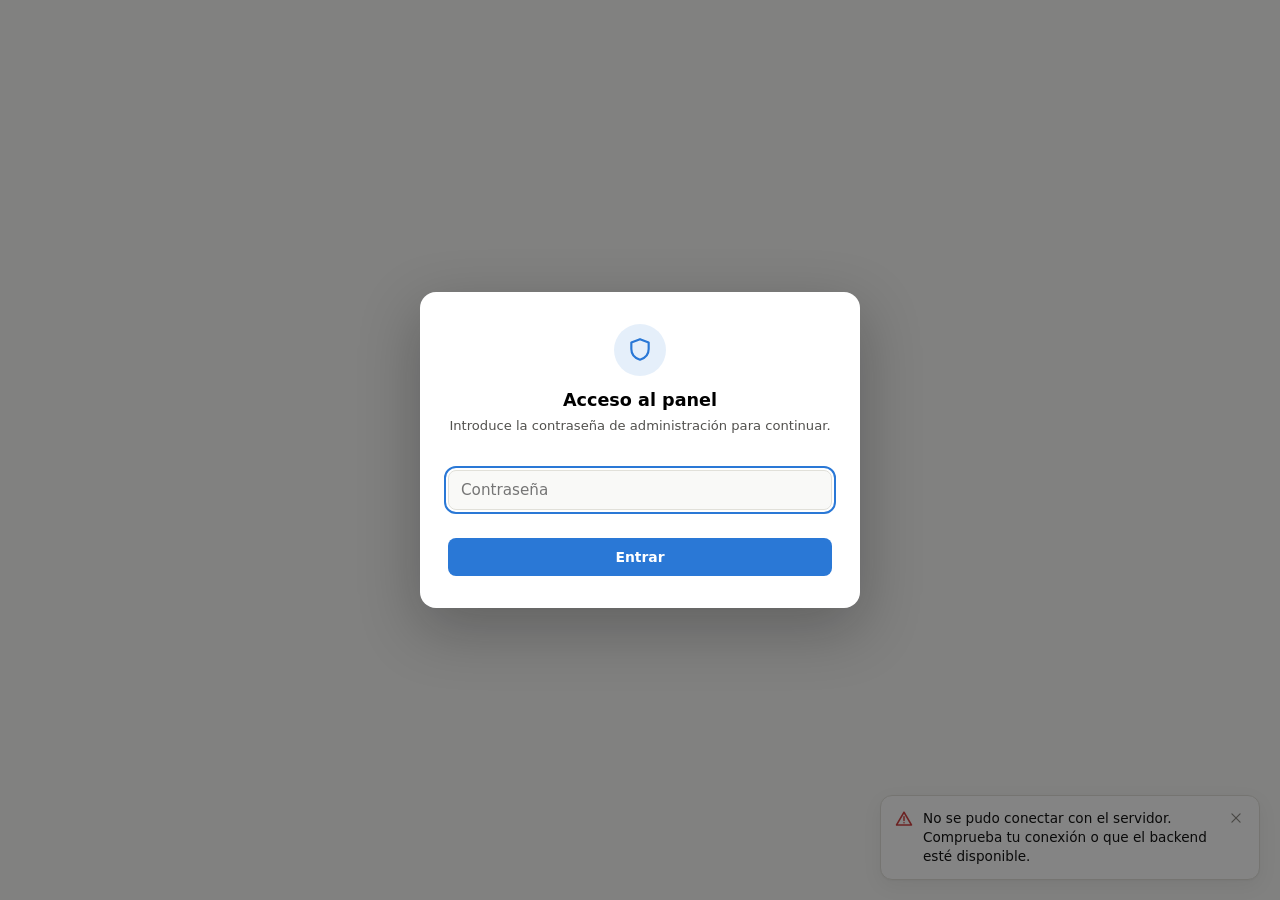
<file: admin.html>
<!DOCTYPE html>
<html lang="es">
<head>
<meta charset="UTF-8">
<meta name="viewport" content="width=device-width, initial-scale=1.0">
<title>Panel de Control · Mudanzas JD</title>
<meta name="description" content="Backoffice de gestión de solicitudes de mudanza">
<link rel="manifest" href="manifest.json">
<meta name="theme-color" content="#0f172a">
<meta name="apple-mobile-web-app-capable" content="yes">
<link rel="stylesheet" href="admin.css">
</head>
<body>
<a href="#panel" class="skip-link">Saltar al contenido principal</a>

<svg aria-hidden="true" focusable="false" style="display:none">
  <symbol id="icon-menu" viewBox="0 0 24 24"><line x1="3" y1="6" x2="21" y2="6"/><line x1="3" y1="12" x2="21" y2="12"/><line x1="3" y1="18" x2="21" y2="18"/></symbol>
  <symbol id="icon-x" viewBox="0 0 24 24"><line x1="5" y1="5" x2="19" y2="19"/><line x1="19" y1="5" x2="5" y2="19"/></symbol>
  <symbol id="icon-refresh" viewBox="0 0 24 24"><path d="M21 12a9 9 0 1 1-2.64-6.36"/><polyline points="21 3 21 9 15 9"/></symbol>
  <symbol id="icon-download" viewBox="0 0 24 24"><path d="M12 3v12"/><polyline points="7 10 12 15 17 10"/><path d="M5 21h14"/></symbol>
  <symbol id="icon-shield" viewBox="0 0 24 24"><path d="M12 2 4 5v6c0 5 3.5 8.5 8 10 4.5-1.5 8-5 8-10V5l-8-3Z"/></symbol>
  <symbol id="icon-chevron-down" viewBox="0 0 24 24"><polyline points="6 9 12 15 18 9"/></symbol>
  <symbol id="icon-chevron-left" viewBox="0 0 24 24"><polyline points="15 18 9 12 15 6"/></symbol>
  <symbol id="icon-chevron-right" viewBox="0 0 24 24"><polyline points="9 18 15 12 9 6"/></symbol>
  <symbol id="icon-list" viewBox="0 0 24 24"><line x1="8" y1="6" x2="21" y2="6"/><line x1="8" y1="12" x2="21" y2="12"/><line x1="8" y1="18" x2="21" y2="18"/><line x1="3" y1="6" x2="3.01" y2="6"/><line x1="3" y1="12" x2="3.01" y2="12"/><line x1="3" y1="18" x2="3.01" y2="18"/></symbol>
  <symbol id="icon-bolt" viewBox="0 0 24 24"><polygon points="13 2 3 14 12 14 11 22 21 10 12 10 13 2"/></symbol>
  <symbol id="icon-clock" viewBox="0 0 24 24"><circle cx="12" cy="12" r="9"/><polyline points="12 7 12 12 15 14"/></symbol>
  <symbol id="icon-check-circle" viewBox="0 0 24 24"><circle cx="12" cy="12" r="9"/><polyline points="8.5 12.5 11 15 16 9"/></symbol>
  <symbol id="icon-check" viewBox="0 0 24 24"><polyline points="4 12 9 17 20 6"/></symbol>
  <symbol id="icon-inbox" viewBox="0 0 24 24"><polyline points="4 12 9 12 11 15 13 15 15 12 20 12"/><path d="M4 12 5.5 5h13L20 12v6a1 1 0 0 1-1 1H5a1 1 0 0 1-1-1v-6Z"/></symbol>
  <symbol id="icon-alert-triangle" viewBox="0 0 24 24"><path d="M12 3 2 20h20L12 3Z"/><line x1="12" y1="9" x2="12" y2="14"/><line x1="12" y1="17" x2="12.01" y2="17"/></symbol>
  <symbol id="icon-info" viewBox="0 0 24 24"><circle cx="12" cy="12" r="9"/><line x1="12" y1="11" x2="12" y2="16"/><line x1="12" y1="8" x2="12.01" y2="8"/></symbol>
  <symbol id="icon-arrow-right" viewBox="0 0 24 24"><line x1="4" y1="12" x2="20" y2="12"/><polyline points="14 6 20 12 14 18"/></symbol>
  <symbol id="icon-sort" viewBox="0 0 24 24"><polyline points="7 10 12 5 17 10"/><polyline points="7 14 12 19 17 14"/></symbol>
  <symbol id="icon-search" viewBox="0 0 24 24"><circle cx="11" cy="11" r="7"/><line x1="21" y1="21" x2="16.65" y2="16.65"/></symbol>
  <symbol id="icon-logout" viewBox="0 0 24 24"><path d="M16 17l5-5-5-5"/><path d="M21 12H9"/><path d="M9 21H5a2 2 0 0 1-2-2V5a2 2 0 0 1 2-2h4"/></symbol>
</svg>

<div class="app-shell">
  <div id="sidebar-backdrop" class="sidebar-backdrop" hidden></div>

  <aside id="sidebar" class="sidebar" aria-label="Navegación principal">
    <div class="sidebar__brand">
      <span class="sidebar__logo" aria-hidden="true">MJD</span>
      <span class="sidebar__name">Mudanzas JD</span>
    </div>
    <nav class="sidebar__nav" aria-label="Secciones">
      <a class="sidebar__link is-active" href="#panel" aria-current="page">
        <svg class="icon" aria-hidden="true"><use href="#icon-list"></use></svg>
        Panel
      </a>
      <a class="sidebar__link" href="#solicitudes-section">
        <svg class="icon" aria-hidden="true"><use href="#icon-inbox"></use></svg>
        Solicitudes
      </a>
    </nav>
    <div class="sidebar__footer">
      <button id="btn-config-acceso" class="sidebar__auth-btn" type="button">
        <span id="auth-status-dot" class="auth-status-dot" aria-hidden="true"></span>
        <svg class="icon" aria-hidden="true"><use href="#icon-shield"></use></svg>
        <span id="auth-status-label">Configurar acceso</span>
      </button>
    </div>
  </aside>

  <div class="app-main">
    <header class="topbar">
      <button id="btn-sidebar-toggle" class="icon-btn topbar__menu-btn" type="button" aria-label="Abrir menú de navegación" aria-expanded="false" aria-controls="sidebar">
        <svg class="icon" aria-hidden="true"><use href="#icon-menu"></use></svg>
      </button>
      <h1 class="topbar__title">Solicitudes de mudanza</h1>
      <div class="topbar__actions">
        <button id="btn-refresh" class="btn btn--ghost" type="button">
          <svg class="icon" aria-hidden="true"><use href="#icon-refresh"></use></svg>
          <span>Actualizar</span>
        </button>
        <button id="btn-logout" class="btn btn--ghost" type="button">
          <svg class="icon" aria-hidden="true"><use href="#icon-logout"></use></svg>
          <span>Cerrar sesión</span>
        </button>
      </div>
    </header>

    <main id="panel" class="content" tabindex="-1">
      <section class="kpis" aria-label="Indicadores clave">
        <article class="kpi-card kpi-card--total">
          <div class="kpi-card__icon" aria-hidden="true"><svg class="icon"><use href="#icon-list"></use></svg></div>
          <div class="kpi-card__body">
            <p class="kpi-card__label">Total solicitudes</p>
            <p class="kpi-card__value" id="kpi-total">—</p>
          </div>
        </article>
        <article class="kpi-card kpi-card--nuevas">
          <div class="kpi-card__icon" aria-hidden="true"><svg class="icon"><use href="#icon-bolt"></use></svg></div>
          <div class="kpi-card__body">
            <p class="kpi-card__label">Nuevas hoy</p>
            <p class="kpi-card__value" id="kpi-nuevas-hoy">—</p>
          </div>
        </article>
        <article class="kpi-card kpi-card--proceso">
          <div class="kpi-card__icon" aria-hidden="true"><svg class="icon"><use href="#icon-clock"></use></svg></div>
          <div class="kpi-card__body">
            <p class="kpi-card__label">En proceso</p>
            <p class="kpi-card__value" id="kpi-en-proceso">—</p>
          </div>
        </article>
        <article class="kpi-card kpi-card--completadas">
          <div class="kpi-card__icon" aria-hidden="true"><svg class="icon"><use href="#icon-check-circle"></use></svg></div>
          <div class="kpi-card__body">
            <p class="kpi-card__label">Completadas</p>
            <p class="kpi-card__value" id="kpi-completadas">—</p>
          </div>
        </article>
      </section>

      <section id="solicitudes-section" class="panel-card" aria-labelledby="tabla-heading">
        <div class="panel-card__toolbar">
          <div class="search-field">
            <svg class="icon search-field__icon" aria-hidden="true"><use href="#icon-search"></use></svg>
            <label for="input-buscar" class="visually-hidden">Buscar solicitudes</label>
            <input id="input-buscar" type="search" placeholder="Buscar por nombre, email, teléfono o ciudad…" autocomplete="off">
          </div>

          <div class="filter-field">
            <label for="select-estado">Estado</label>
            <select id="select-estado">
              <option value="">Todos</option>
            </select>
          </div>

          <div class="filter-field">
            <label for="input-fecha-desde">Desde</label>
            <input type="date" id="input-fecha-desde">
          </div>

          <div class="filter-field">
            <label for="input-fecha-hasta">Hasta</label>
            <input type="date" id="input-fecha-hasta">
          </div>

          <div class="toolbar__buttons">
            <button id="btn-limpiar-filtros" class="btn btn--ghost" type="button">Limpiar</button>
            <button id="btn-exportar-csv" class="btn btn--secondary" type="button">
              <svg class="icon" aria-hidden="true"><use href="#icon-download"></use></svg>
              <span>Exportar CSV</span>
            </button>
          </div>
        </div>

        <h2 id="tabla-heading" class="visually-hidden">Listado de solicitudes</h2>
        <p id="tabla-loading-anuncio" class="visually-hidden" role="status" aria-live="polite"></p>

        <div class="table-wrapper" role="region" aria-label="Tabla de solicitudes" tabindex="0">
          <table>
            <thead>
              <tr>
                <th scope="col" aria-sort="none" data-sort-key="id">
                  <button class="th-sort" type="button" data-sort-key="id">
                    ID <svg class="icon icon--sort" aria-hidden="true"><use href="#icon-sort"></use></svg>
                  </button>
                </th>
                <th scope="col" aria-sort="descending" data-sort-key="fechaCreacion">
                  <button class="th-sort" type="button" data-sort-key="fechaCreacion">
                    Fecha <svg class="icon icon--sort" aria-hidden="true"><use href="#icon-sort"></use></svg>
                  </button>
                </th>
                <th scope="col" aria-sort="none" data-sort-key="nombre">
                  <button class="th-sort" type="button" data-sort-key="nombre">
                    Cliente <svg class="icon icon--sort" aria-hidden="true"><use href="#icon-sort"></use></svg>
                  </button>
                </th>
                <th scope="col">Contacto</th>
                <th scope="col">Ruta</th>
                <th scope="col">Tamaño</th>
                <th scope="col">Estado</th>
                <th scope="col"><span class="visually-hidden">Acciones</span></th>
              </tr>
            </thead>
            <tbody id="tabla-body"></tbody>
          </table>

          <div id="tabla-skeleton" class="skeleton-rows" aria-hidden="true">
            <div class="skeleton-row"></div>
            <div class="skeleton-row"></div>
            <div class="skeleton-row"></div>
            <div class="skeleton-row"></div>
            <div class="skeleton-row"></div>
          </div>

          <div id="tabla-empty" class="empty-state" role="status" hidden>
            <svg class="icon empty-state__icon" aria-hidden="true"><use href="#icon-inbox"></use></svg>
            <p class="empty-state__title">No hay solicitudes que coincidan</p>
            <p class="empty-state__hint">Prueba a ajustar la búsqueda o los filtros aplicados.</p>
          </div>

          <div id="tabla-error" class="empty-state empty-state--error" role="alert" hidden>
            <svg class="icon empty-state__icon" aria-hidden="true"><use href="#icon-alert-triangle"></use></svg>
            <p class="empty-state__title">No se pudieron cargar las solicitudes</p>
            <p class="empty-state__hint" id="tabla-error-mensaje">Ha ocurrido un error inesperado.</p>
            <button id="btn-reintentar" class="btn btn--secondary" type="button">Reintentar</button>
          </div>
        </div>

        <div class="pagination">
          <div class="pagination__size">
            <label for="select-page-size">Filas por página</label>
            <select id="select-page-size">
              <option value="10">10</option>
              <option value="25" selected>25</option>
              <option value="50">50</option>
              <option value="100">100</option>
            </select>
          </div>
          <p class="pagination__info" id="pagination-info" aria-live="polite"></p>
          <div class="pagination__controls">
            <button id="btn-prev-page" class="icon-btn" type="button" aria-label="Página anterior">
              <svg class="icon" aria-hidden="true"><use href="#icon-chevron-left"></use></svg>
            </button>
            <button id="btn-next-page" class="icon-btn" type="button" aria-label="Página siguiente">
              <svg class="icon" aria-hidden="true"><use href="#icon-chevron-right"></use></svg>
            </button>
          </div>
        </div>
      </section>
    </main>
  </div>
</div>

<dialog id="modal-detalle" class="modal" aria-labelledby="modal-detalle-title">
  <header class="modal__header">
    <h2 id="modal-detalle-title">Detalle de la solicitud</h2>
    <button type="button" class="icon-btn modal__close" id="btn-cerrar-modal" aria-label="Cerrar">
      <svg class="icon" aria-hidden="true"><use href="#icon-x"></use></svg>
    </button>
  </header>
  <div class="modal__body" id="modal-detalle-body"></div>
  <footer class="modal__footer">
    <div class="modal__estado-control">
      <label for="select-nuevo-estado">Cambiar estado</label>
      <select id="select-nuevo-estado"></select>
    </div>
    <div class="modal__actions">
      <button type="button" id="btn-cancelar-modal" class="btn btn--ghost">Cerrar</button>
      <button type="button" id="btn-guardar-estado" class="btn btn--primary">Guardar cambios</button>
    </div>
  </footer>
</dialog>

<dialog id="modal-acceso" class="modal modal--sm" aria-labelledby="modal-acceso-title">
  <header class="modal__header">
    <h2 id="modal-acceso-title">Configurar acceso a la API</h2>
    <button type="button" class="icon-btn modal__close" id="btn-cerrar-modal-acceso" aria-label="Cerrar">
      <svg class="icon" aria-hidden="true"><use href="#icon-x"></use></svg>
    </button>
  </header>
  <div class="modal__body">
    <p class="modal__hint">
      Las credenciales se guardan únicamente en esta pestaña (sessionStorage) y se
      envían como cabecera <code>Authorization</code> en cada petición. Se borran
      al cerrar la pestaña.
    </p>
    <div class="field">
      <label for="select-auth-tipo">Tipo de autenticación</label>
      <select id="select-auth-tipo">
        <option value="none">Sin autenticación</option>
        <option value="bearer">Bearer Token</option>
        <option value="basic">Basic Auth</option>
      </select>
    </div>
    <div class="field" id="campo-bearer" hidden>
      <label for="input-bearer-token">Token</label>
      <input type="password" id="input-bearer-token" autocomplete="off" spellcheck="false">
    </div>
    <div class="field" id="campo-basic-user" hidden>
      <label for="input-basic-user">Usuario</label>
      <input type="text" id="input-basic-user" autocomplete="off" spellcheck="false">
    </div>
    <div class="field" id="campo-basic-pass" hidden>
      <label for="input-basic-pass">Contraseña</label>
      <input type="password" id="input-basic-pass" autocomplete="off" spellcheck="false">
    </div>
  </div>
  <footer class="modal__footer modal__footer--end">
    <button type="button" id="btn-olvidar-credenciales" class="btn btn--ghost">Olvidar credenciales</button>
    <button type="button" id="btn-guardar-acceso" class="btn btn--primary">Guardar</button>
  </footer>
</dialog>

<dialog id="modal-login" class="modal modal--sm modal--login" aria-labelledby="modal-login-title">
  <div class="modal__body modal__body--login">
    <div class="login-icon" aria-hidden="true">
      <svg class="icon"><use href="#icon-shield"></use></svg>
    </div>
    <h2 id="modal-login-title">Acceso al panel</h2>
    <p class="modal__hint modal__hint--center">Introduce la contraseña de administración para continuar.</p>
    <form id="form-login-admin" novalidate>
      <div class="field">
        <label for="input-login-password" class="visually-hidden">Contraseña</label>
        <input type="password" id="input-login-password" name="password" placeholder="Contraseña" autocomplete="current-password" required autofocus>
      </div>
      <p id="login-error" class="login-error" role="alert" hidden>Contraseña incorrecta</p>
      <button type="submit" class="btn btn--primary login-submit">Entrar</button>
    </form>
  </div>
</dialog>

<div id="toast-container" class="toast-container" aria-live="polite" aria-atomic="true"></div>

<script src="auth.js" defer></script>
<script src="admin.js" defer></script>
</body>
</html>
</file>
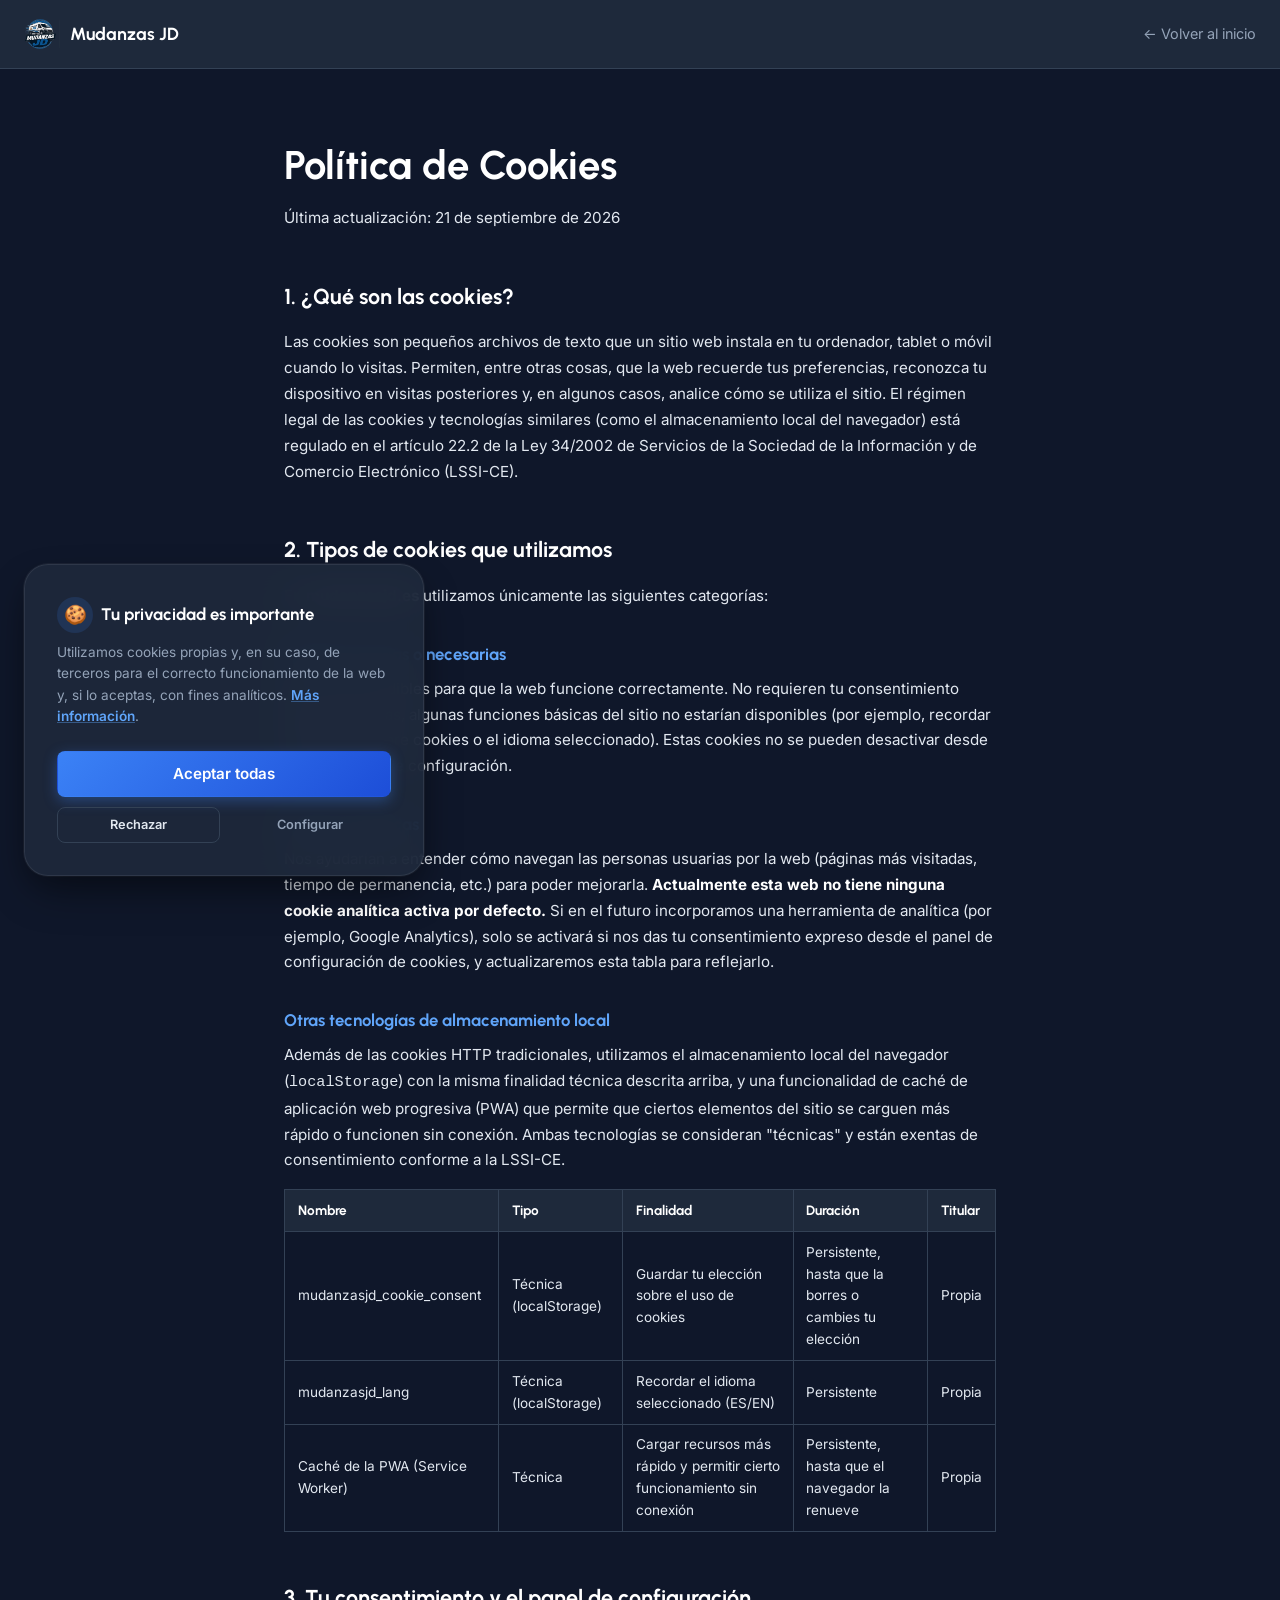
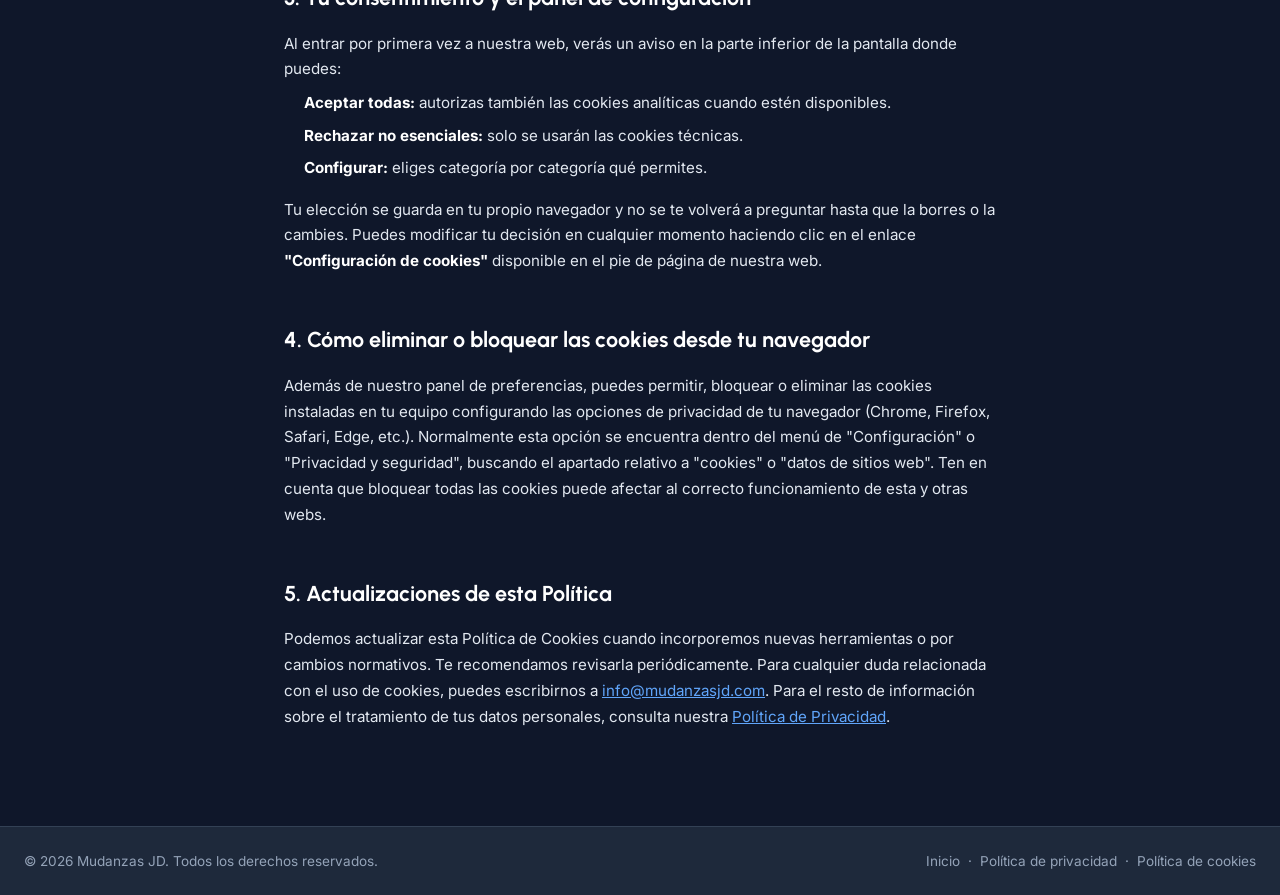
<file: politica-cookies.html>
<!DOCTYPE html>
<html lang="es">

<head>
    <meta charset="UTF-8">
    <meta name="viewport" content="width=device-width, initial-scale=1.0">
    <meta name="robots" content="noindex, follow">
    <title>Política de Cookies - Mudanzas JD</title>
    <link rel="canonical" href="https://mudanzasjd.es/politica-cookies.html">
    <link rel="icon" type="image/png" href="./assets/logo_sin_fondo.png">

    <link rel="preconnect" href="https://fonts.googleapis.com">
    <link rel="preconnect" href="https://fonts.gstatic.com" crossorigin>
    <link
        href="https://fonts.googleapis.com/css2?family=Urbanist:wght@400;600;700;800&family=Inter:wght@300;400;500;600&display=swap"
        rel="stylesheet">

    <link rel="stylesheet" href="styles.css">
    <link rel="stylesheet" href="legal.css">
    <link rel="stylesheet" href="cookie-consent.css">
</head>

<body>
    <header class="legal-header">
        <div class="container legal-header__inner">
            <a href="index.html" class="legal-logo">
                <img src="./assets/logo_navbar.png" alt="Logo Mudanzas JD">
                <span>Mudanzas JD</span>
            </a>
            <a href="index.html" class="legal-back">&larr; Volver al inicio</a>
        </div>
    </header>

    <main class="legal-main">
        <div class="container legal-content">
            <h1>Política de Cookies</h1>
            <p class="legal-updated">Última actualización: 21 de septiembre de 2026</p>

            <h2>1. ¿Qué son las cookies?</h2>
            <p>
                Las cookies son pequeños archivos de texto que un sitio web instala en tu ordenador, tablet o móvil
                cuando lo visitas. Permiten, entre otras cosas, que la web recuerde tus preferencias, reconozca tu
                dispositivo en visitas posteriores y, en algunos casos, analice cómo se utiliza el sitio. El régimen
                legal de las cookies y tecnologías similares (como el almacenamiento local del navegador) está
                regulado en el artículo 22.2 de la Ley 34/2002 de Servicios de la Sociedad de la Información y de
                Comercio Electrónico (LSSI-CE).
            </p>

            <h2>2. Tipos de cookies que utilizamos</h2>
            <p>En <strong>mudanzasjd.es</strong> utilizamos únicamente las siguientes categorías:</p>

            <h3>Cookies técnicas o necesarias</h3>
            <p>
                Son imprescindibles para que la web funcione correctamente. No requieren tu consentimiento porque,
                sin ellas, algunas funciones básicas del sitio no estarían disponibles (por ejemplo, recordar tu
                elección sobre cookies o el idioma seleccionado). Estas cookies no se pueden desactivar desde nuestro
                panel de configuración.
            </p>

            <h3>Cookies analíticas</h3>
            <p>
                Nos ayudarían a entender cómo navegan las personas usuarias por la web (páginas más visitadas, tiempo
                de permanencia, etc.) para poder mejorarla. <strong>Actualmente esta web no tiene ninguna cookie
                    analítica activa por defecto.</strong> Si en el futuro incorporamos una herramienta de analítica
                (por ejemplo, Google Analytics), solo se activará si nos das tu consentimiento expreso desde el panel
                de configuración de cookies, y actualizaremos esta tabla para reflejarlo.
            </p>

            <h3>Otras tecnologías de almacenamiento local</h3>
            <p>
                Además de las cookies HTTP tradicionales, utilizamos el almacenamiento local del navegador
                (<code>localStorage</code>) con la misma finalidad técnica descrita arriba, y una funcionalidad de
                caché de aplicación web progresiva (PWA) que permite que ciertos elementos del sitio se carguen más
                rápido o funcionen sin conexión. Ambas tecnologías se consideran "técnicas" y están exentas de
                consentimiento conforme a la LSSI-CE.
            </p>

            <div class="legal-table-wrapper">
                <table class="legal-table">
                    <thead>
                        <tr>
                            <th>Nombre</th>
                            <th>Tipo</th>
                            <th>Finalidad</th>
                            <th>Duración</th>
                            <th>Titular</th>
                        </tr>
                    </thead>
                    <tbody>
                        <tr>
                            <td>mudanzasjd_cookie_consent</td>
                            <td>Técnica (localStorage)</td>
                            <td>Guardar tu elección sobre el uso de cookies</td>
                            <td>Persistente, hasta que la borres o cambies tu elección</td>
                            <td>Propia</td>
                        </tr>
                        <tr>
                            <td>mudanzasjd_lang</td>
                            <td>Técnica (localStorage)</td>
                            <td>Recordar el idioma seleccionado (ES/EN)</td>
                            <td>Persistente</td>
                            <td>Propia</td>
                        </tr>
                        <tr>
                            <td>Caché de la PWA (Service Worker)</td>
                            <td>Técnica</td>
                            <td>Cargar recursos más rápido y permitir cierto funcionamiento sin conexión</td>
                            <td>Persistente, hasta que el navegador la renueve</td>
                            <td>Propia</td>
                        </tr>
                    </tbody>
                </table>
            </div>

            <h2>3. Tu consentimiento y el panel de configuración</h2>
            <p>
                Al entrar por primera vez a nuestra web, verás un aviso en la parte inferior de la pantalla donde
                puedes:
            </p>
            <ul>
                <li><strong>Aceptar todas:</strong> autorizas también las cookies analíticas cuando estén
                    disponibles.</li>
                <li><strong>Rechazar no esenciales:</strong> solo se usarán las cookies técnicas.</li>
                <li><strong>Configurar:</strong> eliges categoría por categoría qué permites.</li>
            </ul>
            <p>
                Tu elección se guarda en tu propio navegador y no se te volverá a preguntar hasta que la borres o la
                cambies. Puedes modificar tu decisión en cualquier momento haciendo clic en el enlace
                <strong>"Configuración de cookies"</strong> disponible en el pie de página de nuestra web.
            </p>

            <h2>4. Cómo eliminar o bloquear las cookies desde tu navegador</h2>
            <p>
                Además de nuestro panel de preferencias, puedes permitir, bloquear o eliminar las cookies instaladas
                en tu equipo configurando las opciones de privacidad de tu navegador (Chrome, Firefox, Safari, Edge,
                etc.). Normalmente esta opción se encuentra dentro del menú de "Configuración" o "Privacidad y
                seguridad", buscando el apartado relativo a "cookies" o "datos de sitios web". Ten en cuenta que
                bloquear todas las cookies puede afectar al correcto funcionamiento de esta y otras webs.
            </p>

            <h2>5. Actualizaciones de esta Política</h2>
            <p>
                Podemos actualizar esta Política de Cookies cuando incorporemos nuevas herramientas o por cambios
                normativos. Te recomendamos revisarla periódicamente. Para cualquier duda relacionada con el uso de
                cookies, puedes escribirnos a
                <a href="mailto:info@mudanzasjd.com">info@mudanzasjd.com</a>. Para el resto de información sobre el
                tratamiento de tus datos personales, consulta nuestra
                <a href="politica-privacidad.html">Política de Privacidad</a>.
            </p>
        </div>
    </main>

    <footer class="legal-footer">
        <div class="container legal-footer__inner">
            <p>&copy; 2026 Mudanzas JD. Todos los derechos reservados.</p>
            <div class="legal-footer__links">
                <a href="index.html">Inicio</a>
                <span>·</span>
                <a href="politica-privacidad.html">Política de privacidad</a>
                <span>·</span>
                <a href="politica-cookies.html">Política de cookies</a>
            </div>
        </div>
    </footer>

    <script src="cookie-consent.js" defer></script>
</body>

</html>
</file>
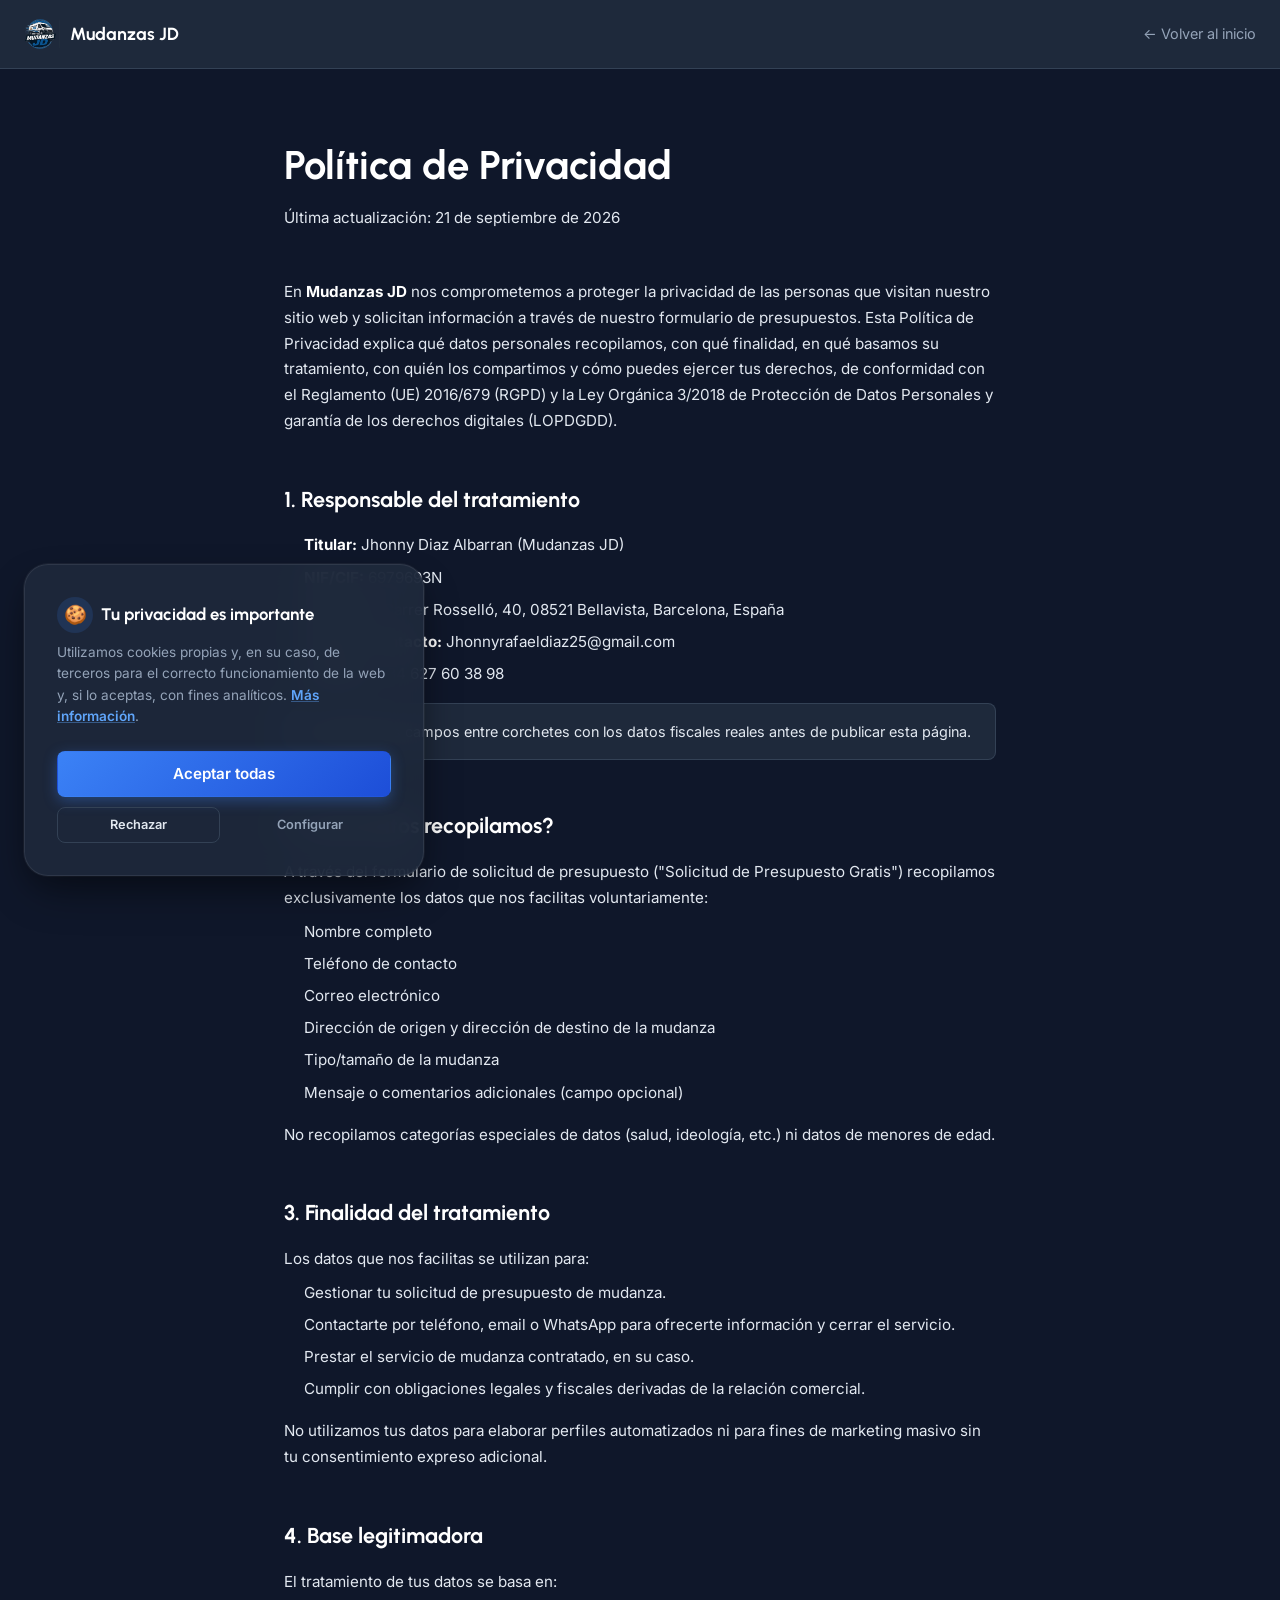
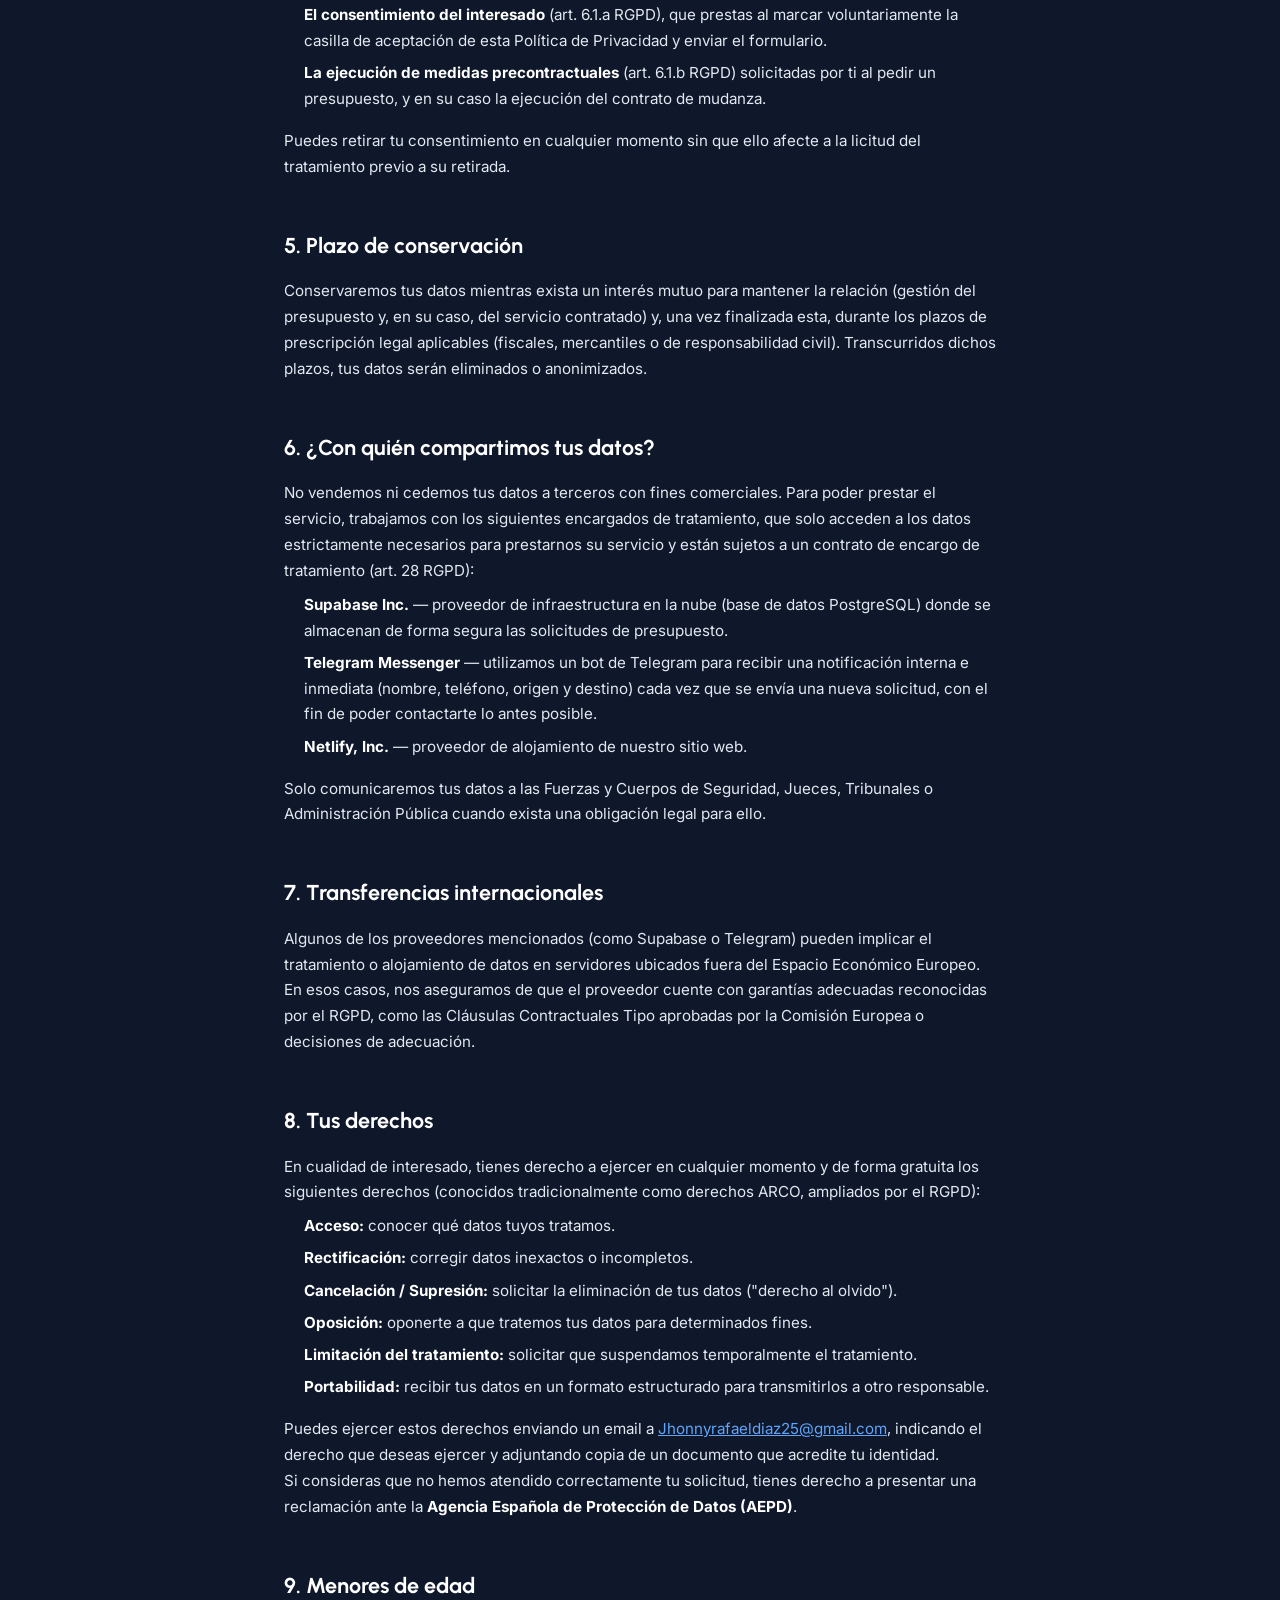
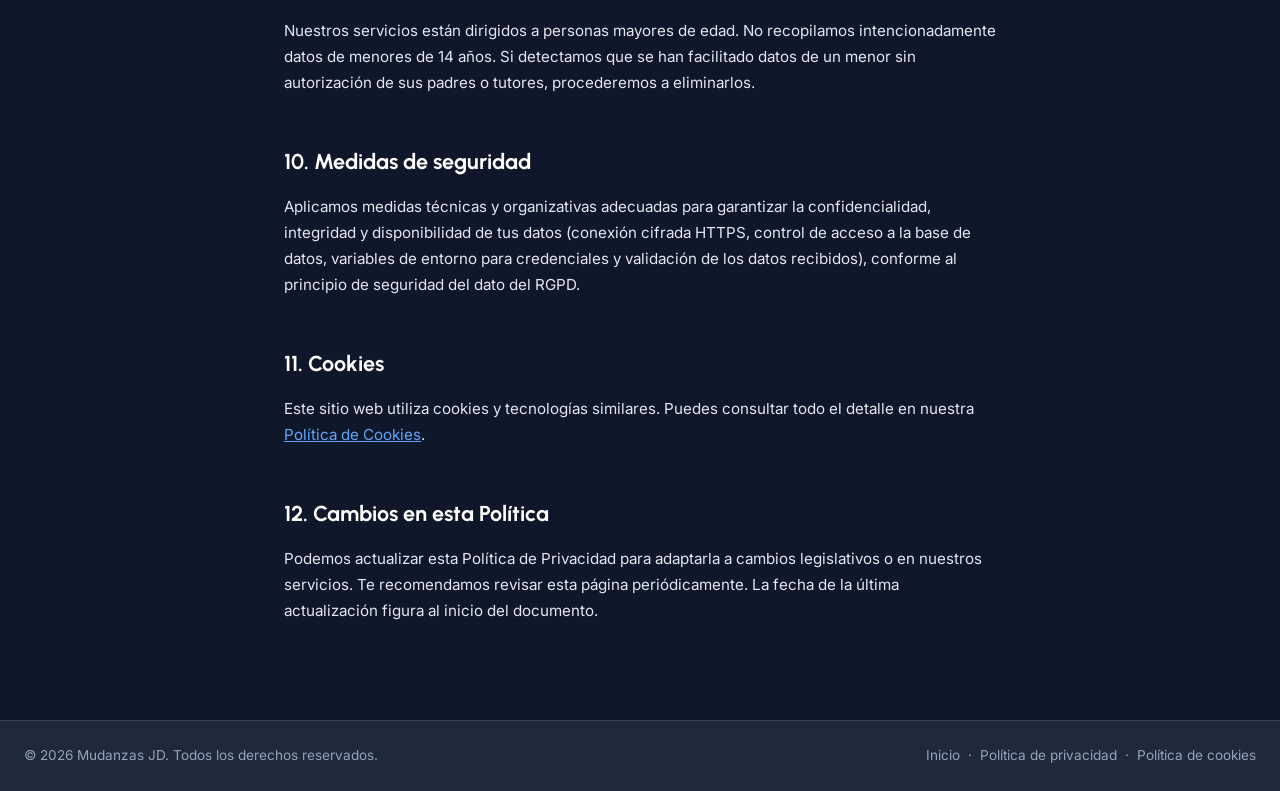
<file: politica-privacidad.html>
<!DOCTYPE html>
<html lang="es">

<head>
    <meta charset="UTF-8">
    <meta name="viewport" content="width=device-width, initial-scale=1.0">
    <meta name="robots" content="noindex, follow">
    <title>Política de Privacidad - Mudanzas JD</title>
    <link rel="canonical" href="https://mudanzasjd.es/politica-privacidad.html">
    <link rel="icon" type="image/png" href="./assets/logo_sin_fondo.png">

    <link rel="preconnect" href="https://fonts.googleapis.com">
    <link rel="preconnect" href="https://fonts.gstatic.com" crossorigin>
    <link
        href="https://fonts.googleapis.com/css2?family=Urbanist:wght@400;600;700;800&family=Inter:wght@300;400;500;600&display=swap"
        rel="stylesheet">

    <link rel="stylesheet" href="styles.css">
    <link rel="stylesheet" href="legal.css">
    <link rel="stylesheet" href="cookie-consent.css">
</head>

<body>
    <header class="legal-header">
        <div class="container legal-header__inner">
            <a href="index.html" class="legal-logo">
                <img src="./assets/logo_navbar.png" alt="Logo Mudanzas JD">
                <span>Mudanzas JD</span>
            </a>
            <a href="index.html" class="legal-back">&larr; Volver al inicio</a>
        </div>
    </header>

    <main class="legal-main">
        <div class="container legal-content">
            <h1>Política de Privacidad</h1>
            <p class="legal-updated">Última actualización: 21 de septiembre de 2026</p>

            <p>
                En <strong>Mudanzas JD</strong> nos comprometemos a proteger la privacidad de las personas que visitan
                nuestro sitio web y solicitan información a través de nuestro formulario de presupuestos. Esta
                Política de Privacidad explica qué datos personales recopilamos, con qué finalidad, en qué basamos su
                tratamiento, con quién los compartimos y cómo puedes ejercer tus derechos, de conformidad con el
                Reglamento (UE) 2016/679 (RGPD) y la Ley Orgánica 3/2018 de Protección de Datos Personales y garantía
                de los derechos digitales (LOPDGDD).
            </p>

            <h2>1. Responsable del tratamiento</h2>
            <ul>
                <li><strong>Titular:</strong> Jhonny Diaz Albarran (Mudanzas JD)</li>
                <li><strong>NIF/CIF:</strong> 6979693N </li>
                <li><strong>Dirección:</strong> Carrer Rosselló, 40, 08521 Bellavista, Barcelona, España</li>
                <li><strong>Email de contacto:</strong> Jhonnyrafaeldiaz25@gmail.com</li>
                <li><strong>Teléfono:</strong> +34 627 60 38 98</li>
            </ul>
            <div class="legal-highlight">
                Completa los campos entre corchetes con los datos fiscales reales antes de publicar esta página.
            </div>

            <h2>2. ¿Qué datos recopilamos?</h2>
            <p>
                A través del formulario de solicitud de presupuesto ("Solicitud de Presupuesto Gratis") recopilamos
                exclusivamente los datos que nos facilitas voluntariamente:
            </p>
            <ul>
                <li>Nombre completo</li>
                <li>Teléfono de contacto</li>
                <li>Correo electrónico</li>
                <li>Dirección de origen y dirección de destino de la mudanza</li>
                <li>Tipo/tamaño de la mudanza</li>
                <li>Mensaje o comentarios adicionales (campo opcional)</li>
            </ul>
            <p>No recopilamos categorías especiales de datos (salud, ideología, etc.) ni datos de menores de edad.</p>

            <h2>3. Finalidad del tratamiento</h2>
            <p>Los datos que nos facilitas se utilizan para:</p>
            <ul>
                <li>Gestionar tu solicitud de presupuesto de mudanza.</li>
                <li>Contactarte por teléfono, email o WhatsApp para ofrecerte información y cerrar el servicio.</li>
                <li>Prestar el servicio de mudanza contratado, en su caso.</li>
                <li>Cumplir con obligaciones legales y fiscales derivadas de la relación comercial.</li>
            </ul>
            <p>No utilizamos tus datos para elaborar perfiles automatizados ni para fines de marketing masivo sin tu
                consentimiento expreso adicional.</p>

            <h2>4. Base legitimadora</h2>
            <p>
                El tratamiento de tus datos se basa en:
            </p>
            <ul>
                <li><strong>El consentimiento del interesado</strong> (art. 6.1.a RGPD), que prestas al marcar
                    voluntariamente la casilla de aceptación de esta Política de Privacidad y enviar el formulario.
                </li>
                <li><strong>La ejecución de medidas precontractuales</strong> (art. 6.1.b RGPD) solicitadas por ti al
                    pedir un presupuesto, y en su caso la ejecución del contrato de mudanza.</li>
            </ul>
            <p>Puedes retirar tu consentimiento en cualquier momento sin que ello afecte a la licitud del tratamiento
                previo a su retirada.</p>

            <h2>5. Plazo de conservación</h2>
            <p>
                Conservaremos tus datos mientras exista un interés mutuo para mantener la relación (gestión del
                presupuesto y, en su caso, del servicio contratado) y, una vez finalizada esta, durante los plazos de
                prescripción legal aplicables (fiscales, mercantiles o de responsabilidad civil). Transcurridos dichos
                plazos, tus datos serán eliminados o anonimizados.
            </p>

            <h2>6. ¿Con quién compartimos tus datos?</h2>
            <p>
                No vendemos ni cedemos tus datos a terceros con fines comerciales. Para poder prestar el servicio,
                trabajamos con los siguientes encargados de tratamiento, que solo acceden a los datos estrictamente
                necesarios para prestarnos su servicio y están sujetos a un contrato de encargo de tratamiento (art.
                28 RGPD):
            </p>
            <ul>
                <li>
                    <strong>Supabase Inc.</strong> — proveedor de infraestructura en la nube (base de datos
                    PostgreSQL) donde se almacenan de forma segura las solicitudes de presupuesto.
                </li>
                <li>
                    <strong>Telegram Messenger</strong> — utilizamos un bot de Telegram para recibir una notificación
                    interna e inmediata (nombre, teléfono, origen y destino) cada vez que se envía una nueva
                    solicitud, con el fin de poder contactarte lo antes posible.
                </li>
                <li>
                    <strong>Netlify, Inc.</strong> — proveedor de alojamiento de nuestro sitio web.
                </li>
            </ul>
            <p>
                Solo comunicaremos tus datos a las Fuerzas y Cuerpos de Seguridad, Jueces, Tribunales o Administración
                Pública cuando exista una obligación legal para ello.
            </p>

            <h2>7. Transferencias internacionales</h2>
            <p>
                Algunos de los proveedores mencionados (como Supabase o Telegram) pueden implicar el tratamiento o
                alojamiento de datos en servidores ubicados fuera del Espacio Económico Europeo. En esos casos, nos
                aseguramos de que el proveedor cuente con garantías adecuadas reconocidas por el RGPD, como las
                Cláusulas Contractuales Tipo aprobadas por la Comisión Europea o decisiones de adecuación.
            </p>

            <h2>8. Tus derechos</h2>
            <p>
                En cualidad de interesado, tienes derecho a ejercer en cualquier momento y de forma gratuita los
                siguientes derechos (conocidos tradicionalmente como derechos ARCO, ampliados por el RGPD):
            </p>
            <ul>
                <li><strong>Acceso:</strong> conocer qué datos tuyos tratamos.</li>
                <li><strong>Rectificación:</strong> corregir datos inexactos o incompletos.</li>
                <li><strong>Cancelación / Supresión:</strong> solicitar la eliminación de tus datos ("derecho al
                    olvido").</li>
                <li><strong>Oposición:</strong> oponerte a que tratemos tus datos para determinados fines.</li>
                <li><strong>Limitación del tratamiento:</strong> solicitar que suspendamos temporalmente el
                    tratamiento.</li>
                <li><strong>Portabilidad:</strong> recibir tus datos en un formato estructurado para transmitirlos a
                    otro responsable.</li>
            </ul>
            <p>
                Puedes ejercer estos derechos enviando un email a
                <a href="mailto:Jhonnyrafaeldiaz25@gmail.com">Jhonnyrafaeldiaz25@gmail.com</a>, indicando el derecho que deseas ejercer
                y adjuntando copia de un documento que acredite tu identidad.
            </p>
            <p>
                Si consideras que no hemos atendido correctamente tu solicitud, tienes derecho a presentar una
                reclamación ante la <strong>Agencia Española de Protección de Datos (AEPD)</strong>.
            </p>

            <h2>9. Menores de edad</h2>
            <p>
                Nuestros servicios están dirigidos a personas mayores de edad. No recopilamos intencionadamente datos
                de menores de 14 años. Si detectamos que se han facilitado datos de un menor sin autorización de sus
                padres o tutores, procederemos a eliminarlos.
            </p>

            <h2>10. Medidas de seguridad</h2>
            <p>
                Aplicamos medidas técnicas y organizativas adecuadas para garantizar la confidencialidad, integridad
                y disponibilidad de tus datos (conexión cifrada HTTPS, control de acceso a la base de datos,
                variables de entorno para credenciales y validación de los datos recibidos), conforme al principio de
                seguridad del dato del RGPD.
            </p>

            <h2>11. Cookies</h2>
            <p>
                Este sitio web utiliza cookies y tecnologías similares. Puedes consultar todo el detalle en nuestra
                <a href="politica-cookies.html">Política de Cookies</a>.
            </p>

            <h2>12. Cambios en esta Política</h2>
            <p>
                Podemos actualizar esta Política de Privacidad para adaptarla a cambios legislativos o en nuestros
                servicios. Te recomendamos revisar esta página periódicamente. La fecha de la última actualización
                figura al inicio del documento.
            </p>
        </div>
    </main>

    <footer class="legal-footer">
        <div class="container legal-footer__inner">
            <p>&copy; 2026 Mudanzas JD. Todos los derechos reservados.</p>
            <div class="legal-footer__links">
                <a href="index.html">Inicio</a>
                <span>·</span>
                <a href="politica-privacidad.html">Política de privacidad</a>
                <span>·</span>
                <a href="politica-cookies.html">Política de cookies</a>
            </div>
        </div>
    </footer>

    <script src="cookie-consent.js" defer></script>
</body>

</html>
</file>
<file: styles.css>
/* ============================================
   CSS Variables - Corporate Modern Theme
   ============================================ */
:root {
    /* Colors */
    --color-dark: #0f172a;
    --color-dark-secondary: #1e293b;
    --color-dark-tertiary: #334155;
    --color-white: #ffffff;
    --color-white-secondary: #f8fafc;
    --color-primary: #3b82f6;
    --color-primary-dark: #1d4ed8;
    --color-primary-light: #60a5fa;
    --color-text: #e2e8f0;
    --color-text-secondary: #94a3b8;
    --color-text-dark: #0f172a;
    --color-gold: #fbbf24;
    --color-success: #10b981;
    --color-warning: #f59e0b;

    /* Gradients */
    --gradient-primary: linear-gradient(135deg, #3b82f6 0%, #1d4ed8 100%);
    --gradient-secondary: linear-gradient(135deg, #60a5fa 0%, #3b82f6 100%);
    --gradient-text: linear-gradient(135deg, #3b82f6, #60a5fa, #1d4ed8);

    /* Typography */
    --font-heading: 'Urbanist', sans-serif;
    --font-body: 'Inter', sans-serif;

    /* Spacing */
    --spacing-xs: 0.5rem;
    --spacing-sm: 1rem;
    --spacing-md: 1.5rem;
    --spacing-lg: 2rem;
    --spacing-xl: 3rem;
    --spacing-2xl: 4rem;
    --spacing-3xl: 6rem;

    /* Border Radius */
    --radius-sm: 0.375rem;
    --radius-md: 0.5rem;
    --radius-lg: 1rem;
    --radius-xl: 1.5rem;
    --radius-full: 9999px;

    /* Shadows */
    --shadow-sm: 0 1px 2px 0 rgb(0 0 0 / 0.05);
    --shadow-md: 0 4px 6px -1px rgb(0 0 0 / 0.1);
    --shadow-lg: 0 10px 15px -3px rgb(0 0 0 / 0.1);
    --shadow-xl: 0 20px 25px -5px rgb(0 0 0 / 0.1);
    --shadow-2xl: 0 25px 50px -12px rgb(0 0 0 / 0.25);
    --shadow-glow: 0 0 40px rgba(59, 130, 246, 0.3);

    /* Transitions */
    --transition-fast: 150ms cubic-bezier(0.4, 0, 0.2, 1);
    --transition-base: 300ms cubic-bezier(0.4, 0, 0.2, 1);
    --transition-slow: 500ms cubic-bezier(0.4, 0, 0.2, 1);

    /* Container */
    --container-max-width: 1280px;
    --container-padding: 1.5rem;
}

/* ============================================
   Reset & Base Styles
   ============================================ */
img, iframe, form, button, input {
    max-width: 100%;
}

* {
    margin: 0;
    padding: 0;
    box-sizing: border-box;
}

html {
    scroll-behavior: smooth;
}

body {
    font-family: var(--font-body);
    background-color: var(--color-dark);
    color: var(--color-text);
    line-height: 1.6;
    overflow-x: hidden;
}

img {
    max-width: 100%;
    height: auto;
    display: block;
}

a {
    text-decoration: none;
    color: inherit;
}

ul {
    list-style: none;
}

button {
    border: none;
    background: none;
    cursor: pointer;
    font-family: inherit;
}

/* ============================================
   Utility Classes
   ============================================ */
.container {
    max-width: var(--container-max-width);
    margin: 0 auto;
    padding: 0 var(--container-padding);
}

.gradient-text {
    background: var(--gradient-text);
    background-clip: text;
    -webkit-background-clip: text;
    -webkit-text-fill-color: transparent;
    background-size: 200% auto;
    animation: gradient-shift 3s ease infinite;
}

@keyframes gradient-shift {

    0%,
    100% {
        background-position: 0% 50%;
    }

    50% {
        background-position: 100% 50%;
    }
}

/* ============================================
   Navbar
   ============================================ */

/* 1. Aseguramos el centrado vertical perfecto de todo el bloque */
.navbar .navbar-content .logo {
    display: flex;
    align-items: center;
    justify-content: center; 
    gap: 16px; 
    font-size: 1.6rem; 
}

/* 2. El contenedor se vuelve totalmente transparente e invisible. */
.navbar .navbar-content .logo-container {
    flex-shrink: 0;
    height: 110px;    
    width: 110px;     
    background: transparent;
    border: none;      
    box-shadow: none;  
    
    /* Centrado perfecto usando Flexbox */
    display: flex;
    align-items: center;
    justify-content: center;
    margin: -20px 0;   
    overflow: visible; 
}

/* 3. La furgoneta y su círculo original centrado milimétricamente */
.navbar .navbar-content .navbar-logo {
    display: block;
    width: 100%;     
    height: 100%;    
    object-fit: contain; 
    transform: translateY(6px); 
}

/* 4. Animación hover aplicada directamente a tu logo original */
.navbar .navbar-content .logo:hover .navbar-logo {
    transform: translateY(6px) scale(1.08);
    filter: drop-shadow(0 0 12px rgba(59, 130, 246, 0.6));
}
.navbar {
    position: fixed;
    top: 0;
    left: 0;
    right: 0;
    z-index: 1000;
    padding: var(--spacing-md) 0;
    transition: all var(--transition-base);
    background: transparent;
}

.navbar.scrolled {
    background: rgba(15, 23, 42, 0.95);
    backdrop-filter: blur(10px);
    box-shadow: var(--shadow-lg);
    padding: var(--spacing-sm) 0;
}

.navbar-content {
    display: flex;
    align-items: center;
    justify-content: space-between;
    gap: var(--spacing-lg);
}

.logo {
    display: flex;
    align-items: center;
    gap: 0.75rem;
    font-family: var(--font-heading);
    font-size: 1.25rem;
    font-weight: 600;
    letter-spacing: 0.2px;
}

.logo-text strong {
    color: var(--color-primary-light);
}

.logo-text strong {
    font-weight: 800;
}

.nav-links {
    display: flex;
    align-items: center;
    gap: var(--spacing-lg);
    font-size: 0.9375rem;
    font-weight: 500;
}

.nav-links a {
    position: relative;
    transition: color var(--transition-fast);
}

.nav-links a:hover {
    color: var(--color-primary-light);
}

.nav-links a::after {
    content: '';
    position: absolute;
    bottom: -4px;
    left: 0;
    width: 0;
    height: 2px;
    background: var(--gradient-primary);
    transition: width var(--transition-base);
}

.nav-links a:hover::after {
    width: 100%;
}

/* Selector de idioma (ES/EN) */
.lang-switcher {
    display: flex;
    align-items: center;
    gap: 0.25rem;
    padding: 0.25rem;
    background: rgba(148, 163, 184, 0.08);
    border: 1px solid rgba(148, 163, 184, 0.15);
    border-radius: var(--radius-full);
}

.lang-btn {
    padding: 0.375rem 0.75rem;
    font-size: 0.8125rem;
    font-weight: 600;
    color: var(--color-text-secondary);
    border-radius: var(--radius-full);
    transition: all var(--transition-fast);
}

.lang-btn:hover {
    color: var(--color-text);
}

.lang-btn.active {
    background: var(--gradient-primary);
    color: var(--color-white);
}

.mobile-menu .lang-switcher {
    justify-content: center;
}

.mobile-menu-btn {
    display: none;
    flex-direction: column;
    gap: 4px;
    padding: 8px;
}

.mobile-menu-btn span {
    width: 24px;
    height: 2px;
    background: var(--color-text);
    border-radius: 2px;
    transition: all var(--transition-base);
}

.mobile-menu {
    position: fixed;
    top: 80px; /* Asegúrarse de que coincida con la altura de tu navbar en móvil */
    left: 0;
    right: 0;
    background: #0f172a !important; /* Color oscuro sólido para que no transparente el texto de atrás */
    padding: var(--spacing-lg);
    display: flex;
    flex-direction: column;
    gap: var(--spacing-md);
    transform: translateY(-120%);
    transition: transform var(--transition-base);
    box-shadow: var(--shadow-xl);
    z-index: 999 !important; /* ESTO ES LO QUE FALTA: lo pone por encima de todo */
}

.mobile-menu.active {
    transform: translateY(0);
}

.mobile-menu a {
    padding: var(--spacing-sm);
    border-radius: var(--radius-md);
    transition: background var(--transition-fast);
}

.mobile-menu a:hover {
    background: var(--color-dark-secondary);
}

/* ============================================
   Buttons
   ============================================ */
.btn {
    display: inline-flex;
    align-items: center;
    justify-content: center;
    padding: 0.75rem 1.5rem;
    font-size: 0.9375rem;
    font-weight: 600;
    border-radius: var(--radius-md);
    transition: all var(--transition-base);
    white-space: nowrap;
    max-width: 100%;
    overflow: hidden;
    text-overflow: ellipsis;
}

/* Cambio de color sutil al pasar el cursor en todos los botones */
.btn:hover {
    filter: brightness(1.06);
}

.btn-primary {
    background: var(--gradient-primary);
    color: var(--color-white);
    box-shadow: var(--shadow-md);
}

.btn-primary:hover {
    transform: translateY(-2px);
    box-shadow: var(--shadow-glow);
}

.btn-primary:active {
    transform: translateY(0);
}

.btn-full {
    width: 100%;
}

/* CTA potente con gradiente azul brillante y brillo sutil */
.btn-cta {
    position: relative;
    overflow: hidden;
    padding: 1rem 1.5rem;
    font-size: 1rem;
    font-weight: 700;
    color: var(--color-white);
    background: linear-gradient(135deg, #60a5fa 0%, #3b82f6 45%, #1d4ed8 100%);
    background-size: 180% auto;
    box-shadow: 0 8px 20px -6px rgba(59, 130, 246, 0.6);
    letter-spacing: 0.2px;
}

.btn-cta:hover {
    transform: translateY(-3px);
    background-position: right center;
    box-shadow: 0 0 32px rgba(59, 130, 246, 0.55);
}

.btn-cta:active {
    transform: translateY(-1px);
}

.btn-cta:disabled {
    opacity: 0.7;
    cursor: not-allowed;
    pointer-events: none;
    transform: none;
}

.btn-cta .btn-cta-label {
    position: relative;
    z-index: 2;
}

/* Efecto de brillo que recorre el botón */
.btn-cta::before {
    content: '';
    position: absolute;
    top: 0;
    left: -75%;
    width: 50%;
    height: 100%;
    background: linear-gradient(120deg,
            rgba(255, 255, 255, 0) 0%,
            rgba(255, 255, 255, 0.45) 50%,
            rgba(255, 255, 255, 0) 100%);
    transform: skewX(-20deg);
    animation: cta-shine 3.5s ease-in-out infinite;
    z-index: 1;
}

@keyframes cta-shine {
    0% {
        left: -75%;
    }

    45%,
    100% {
        left: 130%;
    }
}

/* ============================================
   Hero Section
   ============================================ */
.hero {
    position: relative;
    min-height: 100vh;
    display: flex;
    align-items: center;
    padding: calc(80px + var(--spacing-3xl)) 0 var(--spacing-3xl);
    overflow: hidden;
}

.hero-background {
    position: absolute;
    top: 0;
    left: 0;
    width: 100%;
    height: 100%;
    z-index: 0;
}

.gradient-orb {
    position: absolute;
    border-radius: 50%;
    filter: blur(80px);
    opacity: 0.3;
    animation: float 6s ease-in-out infinite;
}

.orb-1 {
    width: 600px;
    height: 600px;
    background: radial-gradient(circle, var(--color-primary) 0%, transparent 70%);
    top: -200px;
    right: -100px;
}

.orb-2 {
    width: 400px;
    height: 400px;
    background: radial-gradient(circle, var(--color-primary-dark) 0%, transparent 70%);
    bottom: -100px;
    left: -100px;
    animation-delay: 3s;
}

@keyframes float {

    0%,
    100% {
        transform: translateY(0) scale(1);
    }

    50% {
        transform: translateY(-30px) scale(1.05);
    }
}

.hero-content {
    position: relative;
    z-index: 1;
    display: flex;
    flex-wrap: wrap;
    width: 100%;
    max-width: 1200px;
    margin: 0 auto;
    box-sizing: border-box;
    gap: var(--spacing-3xl);
    align-items: center;
}

.hero-text,
.calculator-widget {
    flex: 1 1 380px;
    min-width: 0;
    max-width: 100%;
}

.hero-title {
    font-family: var(--font-heading);
    font-size: clamp(2.5rem, 5vw, 4rem);
    font-weight: 800;
    line-height: 1.1;
    margin-bottom: var(--spacing-md);
    max-width: 100%;
    word-break: break-word;
    overflow-wrap: break-word;
}

.hero-subtitle {
    font-size: clamp(1rem, 2vw, 1.25rem);
    color: var(--color-text-secondary);
    margin-bottom: var(--spacing-xl);
    line-height: 1.7;
}

.hero-stats {
    display: grid;
    grid-template-columns: repeat(2, 1fr);
    gap: 1rem;
    width: 100%;
}

.stat-item {
    display: flex;
    flex-direction: column;
    gap: 0.25rem;
    min-width: 0;
    max-width: 100%;
}

.stat-number {
    font-family: var(--font-heading);
    font-size: clamp(1rem, 1.2vw, 1.25rem);
    font-weight: 800;
    background: var(--gradient-text);
    background-clip: text;
    -webkit-background-clip: text;
    -webkit-text-fill-color: transparent;
    word-break: normal !important;
    overflow-wrap: normal !important;
    hyphens: none !important;
    white-space: normal;
}

.stat-label {
    font-size: 0.875rem;
    color: var(--color-text-secondary);
    word-break: break-word;
    overflow-wrap: break-word;
}

/* Desktop: da aire a la columna de texto y aprovecha el espacio para 4 columnas */
@media (min-width: 769px) {
    .hero-text {
        flex: 1 1 550px;
        max-width: 55%;
    }

    .hero-stats {
        grid-template-columns: repeat(4, 1fr);
    }
}

/* ============================================
   Calculator Widget
   ============================================ */
.calculator-widget {
    display: grid;
    background: var(--color-dark-secondary);
    border-radius: var(--radius-xl);
    padding: var(--spacing-xl);
    box-shadow: var(--shadow-2xl);
    border: 1px solid var(--color-dark-tertiary);
}

/* El formulario y la tarjeta de éxito comparten la misma celda de grid:
   el alto del contenedor se ajusta al más alto de los dos y evita el
   tirón (layout shift) al alternar entre ambos en móvil. */
.calculator-form,
.success-card {
    grid-area: 1 / 1;
}

.widget-title {
    font-family: var(--font-heading);
    font-size: 1.75rem;
    font-weight: 700;
    margin-bottom: var(--spacing-xs);
}

.widget-subtitle {
    color: var(--color-text-secondary);
    font-size: 0.9375rem;
    margin-bottom: var(--spacing-lg);
}

.calculator-form {
    display: flex;
    flex-direction: column;
    gap: var(--spacing-md);
    opacity: 1;
    transform: translateY(0);
    transition: opacity var(--transition-slow), transform var(--transition-slow);
}

/* Fade-out suave al enviar */
.calculator-form.is-hidden {
    opacity: 0;
    transform: translateY(12px);
    pointer-events: none;
}

.form-group {
    display: flex;
    flex-direction: column;
    gap: var(--spacing-xs);
}

.form-group label {
    font-size: 0.875rem;
    font-weight: 500;
    color: var(--color-text-secondary);
}

.form-group input,
.form-group select,
.form-group textarea {
    padding: 0.875rem 1rem;
    background: var(--color-dark-tertiary);
    border: 1px solid rgba(148, 163, 184, 0.2);
    border-radius: var(--radius-md);
    color: var(--color-text);
    font-family: var(--font-body);
    font-size: 0.9375rem;
    transition: all var(--transition-base);
}

.form-group input:focus,
.form-group select:focus,
.form-group textarea:focus {
    outline: none;
    border-color: var(--color-primary);
    box-shadow: 0 0 0 3px rgba(59, 130, 246, 0.1);
}

.form-group select {
    cursor: pointer;
}

.form-group textarea {
    resize: vertical;
    min-height: 90px;
}

.form-error {
    display: block;
    min-height: 1rem;
    font-size: 0.8125rem;
    color: #f87171;
}

.form-group.has-error input,
.form-group.has-error select,
.form-group.has-error textarea {
    border-color: #f87171;
    box-shadow: 0 0 0 3px rgba(248, 113, 113, 0.12);
}

.form-status {
    font-size: 0.875rem;
    text-align: center;
}

.form-status:empty {
    display: none;
}

.form-status-error {
    color: #f87171;
}

.form-status-success {
    color: var(--color-success);
}

/* Select elegante con flecha personalizada */
.select-wrapper {
    position: relative;
}

.select-wrapper::after {
    content: '';
    position: absolute;
    top: 50%;
    right: 1rem;
    width: 10px;
    height: 10px;
    border-right: 2px solid var(--color-text-secondary);
    border-bottom: 2px solid var(--color-text-secondary);
    transform: translateY(-70%) rotate(45deg);
    pointer-events: none;
    transition: border-color var(--transition-base);
}

.select-wrapper:hover::after {
    border-color: var(--color-primary-light);
}

.select-wrapper select {
    width: 100%;
    appearance: none;
    -webkit-appearance: none;
    -moz-appearance: none;
    padding-right: 2.5rem;
}

.select-wrapper select option {
    background: var(--color-dark-secondary);
    color: var(--color-text);
}

/* ============================================
   Success Card (Lead confirmation)
   ============================================ */
.success-card {
    display: none;
    flex-direction: column;
    align-items: center;
    text-align: center;
    gap: var(--spacing-sm);
    padding: var(--spacing-md) 0;
    opacity: 0;
    transform: scale(0.96);
    transition: opacity var(--transition-slow), transform var(--transition-slow);
}

.success-card.is-visible {
    display: flex;
    opacity: 1;
    transform: scale(1);
}

.success-icon {
    margin-bottom: var(--spacing-xs);
    animation: success-pop 0.7s cubic-bezier(0.22, 1, 0.36, 1) both;
}

@keyframes success-pop {
    0% {
        transform: scale(0);
        opacity: 0;
    }

    45% {
        transform: scale(1.18);
        opacity: 1;
    }

    70% {
        transform: scale(0.92);
    }

    100% {
        transform: scale(1);
        opacity: 1;
    }
}

.success-title {
    font-family: var(--font-heading);
    font-size: 1.75rem;
    font-weight: 800;
    color: var(--color-white);
}

.success-message {
    color: var(--color-text-secondary);
    font-size: 1.0625rem;
    margin-bottom: var(--spacing-md);
}

/* Botón principal de llamada directa: máxima visibilidad y área de toque amplia en móvil */
.btn-call-direct {
    display: inline-flex;
    align-items: center;
    justify-content: center;
    gap: 0.625rem;
    width: 100%;
    box-sizing: border-box;
    padding: 1.125rem 1.5rem;
    min-height: 56px;
    font-family: var(--font-body);
    font-size: 1.0625rem;
    font-weight: 700;
    line-height: 1.3;
    text-align: center;
    text-decoration: none;
    color: var(--color-white);
    background: linear-gradient(135deg, var(--color-primary) 0%, var(--color-primary-dark) 100%);
    border: none;
    border-radius: var(--radius-full);
    box-shadow: 0 8px 22px -6px rgba(59, 130, 246, 0.6);
    cursor: pointer;
    -webkit-tap-highlight-color: transparent;
    touch-action: manipulation;
    animation: call-direct-pulse 2.2s ease-in-out infinite;
    transition: transform 0.2s ease, box-shadow 0.2s ease;
}

.btn-call-direct:hover,
.btn-call-direct:focus-visible {
    transform: translateY(-3px) scale(1.02);
    box-shadow: 0 0 30px rgba(59, 130, 246, 0.55);
    animation-play-state: paused;
}

.btn-call-direct:active {
    transform: translateY(0) scale(0.98);
    box-shadow: 0 4px 14px -4px rgba(59, 130, 246, 0.6);
}

.btn-call-direct-icon {
    font-size: 1.125rem;
    flex-shrink: 0;
}

/* Latido sutil para captar la atención sin resultar molesto */
@keyframes call-direct-pulse {

    0%,
    100% {
        transform: translateY(0) scale(1);
        box-shadow: 0 8px 22px -6px rgba(59, 130, 246, 0.6);
    }

    50% {
        transform: translateY(-2px) scale(1.015);
        box-shadow: 0 12px 28px -6px rgba(59, 130, 246, 0.75);
    }
}

.trust-badges {
    display: flex;
    justify-content: center;
    gap: var(--spacing-md);
    margin-top: var(--spacing-md);
    flex-wrap: wrap;
}

.badge {
    font-size: 0.8125rem;
    color: var(--color-text-secondary);
    display: flex;
    align-items: center;
    gap: 0.25rem;
}

/* ============================================
   Section Headers
   ============================================ */
.section-header {
    text-align: center;
    margin-bottom: var(--spacing-3xl);
}

.section-title {
    font-family: var(--font-heading);
    font-size: clamp(2rem, 4vw, 3rem);
    font-weight: 800;
    margin-bottom: var(--spacing-md);
}

.section-subtitle {
    font-size: clamp(1rem, 2vw, 1.125rem);
    color: var(--color-text-secondary);
}

/* ============================================
   Beneficios Section
   ============================================ */
.beneficios {
    padding: var(--spacing-3xl) 0;
}

.beneficios-grid {
    display: grid;
    grid-template-columns: repeat(auto-fit, minmax(280px, 1fr));
    gap: var(--spacing-xl);
}

.beneficio-card {
    background: var(--color-dark-secondary);
    padding: var(--spacing-xl);
    border-radius: var(--radius-lg);
    border: 1px solid var(--color-dark-tertiary);
    transition: all var(--transition-base);
}

.beneficio-card:hover {
    transform: translateY(-8px);
    box-shadow: var(--shadow-glow);
    border-color: var(--color-primary);
}

.beneficio-icon {
    margin-bottom: var(--spacing-md);
    display: inline-block;
    transition: transform var(--transition-base);
}

.beneficio-card:hover .beneficio-icon {
    transform: scale(1.1);
}

.beneficio-title {
    font-family: var(--font-heading);
    font-size: 1.5rem;
    font-weight: 700;
    margin-bottom: var(--spacing-sm);
}

.beneficio-description {
    color: var(--color-text-secondary);
    line-height: 1.7;
}

.galeria-carrusel {
    padding: var(--spacing-3xl) 0;
    background: var(--color-dark);
}

.galeria-carrusel .swiper {
    width: 100%;
    max-width: 900px;
    aspect-ratio: 16 / 9;
    border-radius: var(--radius-lg);
    box-shadow: var(--shadow-2xl);
    overflow: hidden;
    border: 1px solid rgba(255, 255, 255, 0.05);
    margin: 0 auto;
}

.galeria-carrusel .swiper-slide {
    position: relative;
    width: 100%;
    height: 100%;
}

.galeria-carrusel .swiper-slide img {
    width: 100%;
    height: 100%;
    object-fit: cover;
    display: block;
}

.slide-caption {
    position: absolute;
    bottom: 0;
    left: 0;
    right: 0;
    background: linear-gradient(transparent, rgba(15, 23, 42, 0.95));
    color: var(--color-white);
    padding: var(--spacing-xl) var(--spacing-md) var(--spacing-md);
    font-family: var(--font-heading);
    font-size: 1.3rem;
    font-weight: 600;
    text-align: center;
    z-index: 2;
}

.galeria-carrusel .swiper-button-next,
.galeria-carrusel .swiper-button-prev {
    color: var(--color-primary) !important;
    transform: scale(0.8);
    transition: transform var(--transition-base);
}

.galeria-carrusel .swiper-button-next:hover,
.galeria-carrusel .swiper-button-prev:hover {
    transform: scale(1);
}

.galeria-carrusel .swiper-pagination-bullet {
    background: rgba(255, 255, 255, 0.5);
    opacity: 1;
}

.galeria-carrusel .swiper-pagination-bullet-active {
    background: var(--color-primary) !important;
    width: 24px;
    border-radius: 4px;
    transition: all var(--transition-base);
}

/* --- ADAPTACIÓN RESPONSIVE (Móviles y Tablets) --- */
@media (max-width: 768px) {
    .galeria-carrusel {
        padding: var(--spacing-xl) 0;
    }
    
    .galeria-carrusel .swiper {
        max-width: 95%;
        aspect-ratio: 4 / 3;
    }

    .slide-caption {
        font-size: 1.1rem;
        padding: var(--spacing-md) var(--spacing-sm) var(--spacing-sm);
    }

    .galeria-carrusel .swiper-button-next,
    .galeria-carrusel .swiper-button-prev {
        display: none; /* Se ocultan las flechas para que no molesten en pantallas táctiles */
    }
}

/* ============================================
   Servicios Section
   ============================================ */
.servicios {
    padding: var(--spacing-3xl) 0;
    background: var(--color-dark-secondary);
}

.servicios-grid {
    display: grid;
    grid-template-columns: repeat(auto-fit, minmax(300px, 1fr));
    gap: var(--spacing-xl);
}

.servicio-card {
    position: relative;
    background: var(--color-dark);
    padding: var(--spacing-xl);
    border-radius: var(--radius-lg);
    border: 1px solid var(--color-dark-tertiary);
    transition: all var(--transition-base);
}

.servicio-card:hover {
    transform: translateY(-5px);
    border-color: var(--color-primary);
    box-shadow: 0 18px 40px -12px rgba(59, 130, 246, 0.35);
}

.servicio-featured {
    border-color: var(--color-primary);
    box-shadow: var(--shadow-glow);
}

.servicio-badge {
    position: absolute;
    top: -12px;
    right: var(--spacing-md);
    background: var(--gradient-primary);
    color: var(--color-white);
    font-size: 0.75rem;
    font-weight: 600;
    padding: 0.375rem 0.875rem;
    border-radius: var(--radius-full);
}

.servicio-number {
    font-family: var(--font-heading);
    font-size: 3rem;
    font-weight: 800;
    background: var(--gradient-text);
    background-clip: text;
    -webkit-background-clip: text;
    -webkit-text-fill-color: transparent;
    opacity: 0.3;
    margin-bottom: var(--spacing-sm);
}

.servicio-title {
    font-family: var(--font-heading);
    font-size: 1.5rem;
    font-weight: 700;
    margin-bottom: var(--spacing-sm);
}

.servicio-description {
    color: var(--color-text-secondary);
    margin-bottom: var(--spacing-md);
    line-height: 1.7;
}

.servicio-features {
    display: flex;
    flex-direction: column;
    gap: var(--spacing-xs);
}

.servicio-features li {
    color: var(--color-text-secondary);
    font-size: 0.9375rem;
}

/* ============================================
   Reseñas Section
   ============================================ */
.reseñas {
    padding: var(--spacing-3xl) 0;
}

.reseñas-slider {
    display: grid;
    grid-template-columns: repeat(auto-fit, minmax(300px, 380px));
    justify-content: center;
    gap: var(--spacing-xl);
}

.reseña-card {
    background: var(--color-dark-secondary);
    padding: var(--spacing-xl);
    border-radius: var(--radius-lg);
    border: 1px solid var(--color-dark-tertiary);
    display: flex;
    flex-direction: column;
    gap: var(--spacing-md);
    transition: all var(--transition-base);
}

.reseña-card:hover {
    transform: translateY(-5px);
    box-shadow: 0 18px 40px -12px rgba(59, 130, 246, 0.35);
    border-color: var(--color-primary);
}

.reseña-header {
    display: flex;
    align-items: center;
    gap: var(--spacing-md);
}

.reseña-avatar {
    width: 60px;
    height: 60px;
    border-radius: 50%;
    overflow: hidden;
    border: 2px solid var(--color-primary);
}

.reseña-avatar img {
    width: 100%;
    height: 100%;
    object-fit: cover;
}

.reseña-name {
    font-family: var(--font-heading);
    font-size: 1.125rem;
    font-weight: 700;
    margin-bottom: 0.25rem;
}

.reseña-stars {
    color: var(--color-gold);
    font-size: 1rem;
    letter-spacing: 2px;
}

.reseña-text {
    color: var(--color-text-secondary);
    line-height: 1.7;
    font-style: italic;
}

.reseña-date {
    color: var(--color-text-secondary);
    font-size: 0.875rem;
    opacity: 0.7;
}

.reseñas-platforms {
    display: flex;
    justify-content: center;
    gap: var(--spacing-xl);
    margin-top: var(--spacing-xl);
    flex-wrap: wrap;
}

.platform-badge {
    background: var(--color-dark-secondary);
    padding: var(--spacing-md) var(--spacing-xl);
    border-radius: var(--radius-lg);
    border: 1px solid var(--color-dark-tertiary);
    display: flex;
    flex-direction: column;
    align-items: center;
    gap: var(--spacing-xs);
}

.platform-name {
    font-weight: 600;
    font-size: 1rem;
}

.platform-rating {
    display: flex;
    align-items: center;
    gap: var(--spacing-sm);
}

.rating-stars {
    color: var(--color-gold);
    font-size: 0.875rem;
}

.rating-score {
    color: var(--color-text-secondary);
    font-size: 0.875rem;
    font-weight: 600;
}

/* ============================================
   Footer
   ============================================ */
.footer {
    background: var(--color-dark-secondary);
    padding: var(--spacing-3xl) 0 var(--spacing-lg);
    border-top: 1px solid var(--color-dark-tertiary);
}

.footer-content {
    display: grid;
    grid-template-columns: repeat(auto-fit, minmax(250px, 1fr));
    gap: var(--spacing-xl);
    margin-bottom: var(--spacing-xl);
}

.footer-logo {
    display: flex;
    align-items: center;
    gap: var(--spacing-sm);
    font-family: var(--font-heading);
    font-size: 1.25rem;
    font-weight: 600;
    margin-bottom: var(--spacing-md);
}

.footer-description {
    color: var(--color-text-secondary);
    line-height: 1.7;
    margin-bottom: var(--spacing-md);
}

.social-links {
    display: flex;
    gap: var(--spacing-sm);
}

.social-link {
    width: 40px;
    height: 40px;
    display: flex;
    align-items: center;
    justify-content: center;
    background: var(--color-dark-tertiary);
    border-radius: var(--radius-md);
    color: var(--color-text-secondary);
    transition: all var(--transition-base);
}

.social-link:hover {
    background: var(--gradient-primary);
    color: var(--color-white);
    transform: translateY(-4px);
}

.footer-title {
    font-family: var(--font-heading);
    font-size: 1.125rem;
    font-weight: 700;
    margin-bottom: var(--spacing-md);
}

.footer-links,
.footer-contact {
    display: flex;
    flex-direction: column;
    gap: var(--spacing-sm);
}

.footer-links a {
    color: var(--color-text-secondary);
    transition: color var(--transition-fast);
}

.footer-links a:hover {
    color: var(--color-primary-light);
}

.footer-contact li {
    display: flex;
    align-items: center;
    gap: var(--spacing-sm);
    color: var(--color-text-secondary);
}

.footer-contact svg {
    flex-shrink: 0;
}

.footer-bottom {
    padding-top: var(--spacing-xl);
    border-top: 1px solid var(--color-dark-tertiary);
    display: flex;
    justify-content: space-between;
    align-items: center;
    flex-wrap: wrap;
    gap: var(--spacing-md);
    color: var(--color-text-secondary);
    font-size: 0.875rem;
}

.footer-legal {
    display: flex;
    gap: var(--spacing-sm);
}

.footer-legal a {
    transition: color var(--transition-fast);
}

.footer-legal a:hover {
    color: var(--color-primary-light);
}

/* ============================================
   Chatbot Container
   ============================================ */
.chatbot-container {
    position: fixed;
    bottom: 24px;
    right: 24px;
    z-index: 999;
}

.chatbot-placeholder {
    width: 60px;
    height: 60px;
    background: var(--gradient-primary);
    border-radius: 50%;
    display: flex;
    align-items: center;
    justify-content: center;
    box-shadow: var(--shadow-glow);
    cursor: pointer;
    transition: all var(--transition-base);
    animation: pulse 2s ease-in-out infinite;
}

.chatbot-placeholder:hover {
    transform: scale(1.1);
}

@keyframes pulse {

    0%,
    100% {
        box-shadow: 0 0 0 0 rgba(59, 130, 246, 0.7);
    }

    50% {
        box-shadow: 0 0 0 15px rgba(59, 130, 246, 0);
    }
}

/* ============================================
   Responsive Design
   ============================================ */

/* Tablets (768px and below) */
@media (max-width: 768px) {
    :root {
        --container-padding: 1rem;
        --spacing-3xl: 4rem;
    }

    .nav-links,
    .btn-primary,
    .navbar-content > .lang-switcher {
        display: none;
    }

    .mobile-menu-btn {
        display: flex;
    }

    /* Badge más compacto para dejar aire al botón hamburguesa */
    .logo-container {
        width: 68px;
        height: 68px;
        margin: -8px 0 -12px;
    }

    .logo {
        font-size: 1.125rem;
        gap: 0.625rem;
    }

    .hero-content {
        gap: var(--spacing-xl);
    }

    .hero {
        padding: calc(80px + var(--spacing-xl)) 0 var(--spacing-xl);
    }

    .hero-text {
        text-align: center;
    }

    .hero-stats {
        justify-content: center;
    }

    .beneficios-grid,
    .servicios-grid,
    .reseñas-slider {
        grid-template-columns: 1fr;
    }

    .footer-content {
        grid-template-columns: 1fr;
    }

    .footer-bottom {
        flex-direction: column;
        text-align: center;
    }

    .chatbot-container {
        bottom: 16px;
        right: 16px;
    }

    .chatbot-placeholder {
        width: 56px;
        height: 56px;
    }
/* Evitamos que el inicio ocupe pantallas infinitas */
    .hero {
        min-height: auto; 
        padding: calc(70px + var(--spacing-xl)) 0 var(--spacing-xl); /* Reduce márgenes superiores */
    }

    .hero .hero-content {
        gap: var(--spacing-xl); 
    }

    
    .hero .hero-content .hero-stats {
        justify-items: center;
        text-align: center;
    }
}

/* Mobile (480px and below) */
@media (max-width: 480px) {

    /* En pantallas muy estrechas el emblema ya rotula la marca:
       reducimos el badge y ocultamos el wordmark para 0 colisiones con la hamburguesa. */
    .logo-container {
        width: 60px;
        height: 60px;
        margin: -6px 0 -10px;
    }

    .logo-text {
        display: none;
    }

    .hero-title {
        font-size: 2rem;
    }

    .stat-number {
        font-size: 1.5rem;
    }

    .calculator-widget {
        padding: var(--spacing-sm);
    }
    .calculator-widget .success-card {
        padding: var(--spacing-sm) 10px; 
    }

    .success-card .btn-call-direct {
        width: 100%;
        box-sizing: border-box;
        padding: 1rem 0.75rem;
        font-size: 0.9375rem;
        white-space: normal;
        word-wrap: break-word;
        overflow-wrap: break-word;
        display: inline-flex;
        align-items: center;
        justify-content: center;
        text-align: center;
    }

    .section-title {
        font-size: 1.75rem;
    }

    .beneficio-card,
    .servicio-card,
    .reseña-card {
        padding: var(--spacing-md);
    }
 .hero .hero-content .hero-title {
        font-size: 1.85rem; /* Tamaño perfecto para leer en una mano */
        line-height: 1.2;
        text-align: center;
    }

    .hero .hero-content .hero-subtitle {
        font-size: 0.95rem;
        text-align: center;
        margin-bottom: var(--spacing-lg);
    }

    /* Reducimos un poco el padding interno del formulario para ganar espacio */
    .hero .hero-content .calculator-widget {
        padding: var(--spacing-sm);
    }
}

/* Large Desktop (1440px and above) */
@media (min-width: 1440px) {
    :root {
        --container-max-width: 1440px;
    }
}

/* ============================================
   Print Styles
   ============================================ */
@media print {

    .navbar,
    .mobile-menu,
    .chatbot-container,
    .calculator-widget,
    .btn {
        display: none;
    }

    body {
        background: white;
        color: black;
    }

    .gradient-text {
        -webkit-text-fill-color: black;
    }
}

/* ============================================
   Accessibility
   ============================================ */
@media (prefers-reduced-motion: reduce) {

    *,
    *::before,
    *::after {
        animation-duration: 0.01ms !important;
        animation-iteration-count: 1 !important;
        transition-duration: 0.01ms !important;
    }
}

/* Focus styles for keyboard navigation */
*:focus-visible {
    outline: 2px solid var(--color-primary);
    outline-offset: 2px;
}
</file>
<file: cookie-consent.css>
/* ============================================
   Cookie Consent - Tarjeta flotante + Modal de preferencias
   Depende de las variables definidas en styles.css
   ============================================ */

.cookie-banner {
    position: fixed;
    z-index: 9999;
    bottom: 24px;
    left: 24px;
    width: 100%;
    max-width: 400px;
    background: rgba(30, 41, 59, 0.92);
    backdrop-filter: blur(16px);
    -webkit-backdrop-filter: blur(16px);
    border: 1px solid rgba(255, 255, 255, 0.08);
    border-radius: var(--radius-xl);
    /* Sombra flotante suave + una capa extra oscura para que se perciba
       sobre el fondo ya oscuro de la web, y un borde de 1px que marca el límite. */
    box-shadow:
        0 10px 25px rgba(0, 0, 0, 0.15),
        0 20px 45px -10px rgba(0, 0, 0, 0.45),
        0 0 0 1px rgba(255, 255, 255, 0.06);
    padding: var(--spacing-lg);
    opacity: 0;
    transform: translateY(24px) scale(0.96);
    pointer-events: none;
    transition: opacity var(--transition-slow), transform var(--transition-slow);
}

.cookie-banner.is-visible {
    opacity: 1;
    transform: translateY(0) scale(1);
    pointer-events: auto;
}

.cookie-banner__header {
    display: flex;
    align-items: center;
    gap: var(--spacing-xs);
    margin-bottom: 0.6rem;
}

.cookie-banner__icon {
    display: flex;
    align-items: center;
    justify-content: center;
    flex-shrink: 0;
    width: 36px;
    height: 36px;
    border-radius: 50%;
    background: rgba(59, 130, 246, 0.15);
    font-size: 1.15rem;
}

.cookie-banner__title {
    margin: 0;
    font-family: var(--font-heading);
    font-size: 1.05rem;
    font-weight: 700;
    color: var(--color-white);
}

.cookie-banner__text {
    margin: 0 0 var(--spacing-md);
    font-size: 0.85rem;
    line-height: 1.55;
    color: var(--color-text-secondary);
}

.cookie-banner__text a {
    color: var(--color-primary-light);
    font-weight: 600;
    text-decoration: underline;
    text-decoration-color: rgba(96, 165, 250, 0.4);
    transition: text-decoration-color var(--transition-fast);
}

.cookie-banner__text a:hover {
    text-decoration-color: var(--color-primary-light);
}

.cookie-banner__actions {
    display: flex;
    flex-direction: column;
    gap: 0.6rem;
}

.cookie-banner__secondary-actions {
    display: flex;
    gap: 0.5rem;
}

/* Botones */
.cookie-btn {
    display: inline-flex;
    align-items: center;
    justify-content: center;
    font-family: var(--font-body);
    font-weight: 600;
    border-radius: var(--radius-md);
    border: 1px solid transparent;
    cursor: pointer;
    white-space: nowrap;
    transition: transform var(--transition-fast), box-shadow var(--transition-fast),
        background var(--transition-fast), border-color var(--transition-fast), color var(--transition-fast);
}

.cookie-btn:focus-visible {
    outline: 2px solid var(--color-primary-light);
    outline-offset: 2px;
}

/* Principal: alto contraste, invita al clic inmediato */
.cookie-btn--primary {
    width: 100%;
    padding: 0.8rem 1.25rem;
    font-size: 0.95rem;
    background: var(--gradient-primary);
    color: var(--color-white);
    box-shadow: 0 4px 14px rgba(59, 130, 246, 0.35);
}

.cookie-btn--primary:hover {
    transform: translateY(-2px);
    box-shadow: var(--shadow-glow);
}

.cookie-btn--primary:active {
    transform: translateY(0);
}

/* Secundario discreto: outline */
.cookie-btn--outline {
    flex: 1;
    padding: 0.6rem 1rem;
    font-size: 0.8rem;
    background: transparent;
    color: var(--color-text);
    border-color: var(--color-dark-tertiary);
}

.cookie-btn--outline:hover {
    border-color: var(--color-primary);
    color: var(--color-primary-light);
    background: rgba(59, 130, 246, 0.08);
}

/* Secundario minimalista: solo texto */
.cookie-btn--ghost {
    flex: 1;
    padding: 0.6rem 1rem;
    font-size: 0.8rem;
    background: transparent;
    color: var(--color-text-secondary);
}

.cookie-btn--ghost:hover {
    color: var(--color-primary-light);
    background: rgba(59, 130, 246, 0.06);
}

/* Modal de preferencias */
.cookie-modal-overlay {
    position: fixed;
    inset: 0;
    z-index: 10000;
    display: flex;
    align-items: center;
    justify-content: center;
    padding: var(--spacing-md);
    background: rgba(15, 23, 42, 0.75);
    backdrop-filter: blur(4px);
    -webkit-backdrop-filter: blur(4px);
    opacity: 0;
    visibility: hidden;
    pointer-events: none;
    transition: opacity var(--transition-base);
}

.cookie-modal-overlay.is-open {
    opacity: 1;
    visibility: visible;
    pointer-events: auto;
}

.cookie-modal {
    width: 100%;
    max-width: 480px;
    max-height: 85vh;
    overflow-y: auto;
    background: var(--color-dark-secondary);
    border: 1px solid var(--color-dark-tertiary);
    border-radius: var(--radius-lg);
    box-shadow: var(--shadow-xl);
    transform: scale(0.95);
    transition: transform var(--transition-base);
}

.cookie-modal-overlay.is-open .cookie-modal {
    transform: scale(1);
}

.cookie-modal__header {
    display: flex;
    align-items: center;
    justify-content: space-between;
    padding: var(--spacing-md) var(--spacing-lg);
    border-bottom: 1px solid var(--color-dark-tertiary);
}

.cookie-modal__header h2 {
    font-family: var(--font-heading);
    font-size: 1.15rem;
    margin: 0;
    color: var(--color-white);
}

.cookie-modal__close {
    background: none;
    border: none;
    color: var(--color-text-secondary);
    font-size: 1.5rem;
    line-height: 1;
    cursor: pointer;
    padding: 0.25rem;
}

.cookie-modal__close:hover {
    color: var(--color-white);
}

.cookie-modal__body {
    padding: var(--spacing-lg);
    display: flex;
    flex-direction: column;
    gap: var(--spacing-md);
}

.cookie-category__header {
    display: flex;
    align-items: center;
    justify-content: space-between;
    gap: var(--spacing-sm);
    font-weight: 600;
    color: var(--color-white);
    margin-bottom: 0.4rem;
}

.cookie-category p {
    margin: 0;
    font-size: 0.85rem;
    color: var(--color-text-secondary);
    line-height: 1.5;
}

.cookie-modal__footer {
    display: flex;
    flex-wrap: wrap;
    justify-content: flex-end;
    gap: var(--spacing-xs);
    padding: var(--spacing-md) var(--spacing-lg);
    border-top: 1px solid var(--color-dark-tertiary);
}

.cookie-modal__footer .cookie-btn--outline,
.cookie-modal__footer .cookie-btn--primary {
    flex: 0 0 auto;
    width: auto;
    padding: 0.65rem 1.25rem;
    font-size: 0.875rem;
}

/* Toggle switch */
.cookie-toggle {
    position: relative;
    display: inline-block;
    width: 46px;
    height: 26px;
    flex-shrink: 0;
}

.cookie-toggle input {
    opacity: 0;
    width: 0;
    height: 0;
}

.cookie-toggle__slider {
    position: absolute;
    inset: 0;
    background: var(--color-dark-tertiary);
    border-radius: var(--radius-full);
    cursor: pointer;
    transition: background var(--transition-base);
}

.cookie-toggle__slider::before {
    content: '';
    position: absolute;
    left: 3px;
    top: 3px;
    width: 20px;
    height: 20px;
    background: var(--color-white);
    border-radius: 50%;
    transition: transform var(--transition-base);
}

.cookie-toggle input:checked+.cookie-toggle__slider {
    background: var(--color-primary);
}

.cookie-toggle input:checked+.cookie-toggle__slider::before {
    transform: translateX(20px);
}

.cookie-toggle--disabled .cookie-toggle__slider {
    cursor: not-allowed;
    opacity: 0.6;
}

/* Tablet / móvil grande: la tarjeta pasa a ocupar el ancho inferior sin desbordar */
@media (max-width: 640px) {
    .cookie-banner {
        left: 12px;
        right: 12px;
        bottom: 12px;
        bottom: calc(12px + env(safe-area-inset-bottom));
        max-width: none;
        width: auto;
        padding: var(--spacing-md);
    }

    .cookie-banner__secondary-actions {
        flex-direction: column;
    }

    .cookie-banner__secondary-actions .cookie-btn {
        width: 100%;
    }
}

@media (prefers-reduced-motion: reduce) {

    .cookie-banner,
    .cookie-modal-overlay,
    .cookie-modal {
        transition-duration: 1ms;
    }
}
</file>
<file: admin.css>
/* ==========================================================================
   Mudanzas JD · Panel de Control
   Tokens de color tomados de la paleta validada (categorical + status)
   ========================================================================== */
:root {
  color-scheme: light;

  /* Superficies */
  --page-plane: #f9f9f7;
  --surface-1: #fcfcfb;
  --surface-2: #ffffff;
  --sidebar-surface: #1a1a19;

  /* Tinta */
  --text-primary: #0b0b0b;
  --text-secondary: #52514e;
  --text-muted: #898781;
  --text-on-dark: #ffffff;
  --text-on-dark-secondary: #c3c2b7;
  --text-success: #006300;

  /* Líneas */
  --gridline: #e1e0d9;
  --border-ring: rgba(11, 11, 11, 0.10);
  --border-ring-dark: rgba(255, 255, 255, 0.10);
  --baseline: #c3c2b7;

  /* Categórico */
  --hue-blue: #2a78d6;
  --hue-orange: #eb6834;
  --hue-aqua: #1baf7a;
  --hue-yellow: #eda100;
  --hue-violet: #4a3aa7;

  /* Estado (fijo) */
  --status-good: #0ca30c;
  --status-warning: #fab219;
  --status-serious: #ec835a;
  --status-critical: #d03b3b;

  /* Layout */
  --sidebar-width: 248px;
  --radius-sm: 8px;
  --radius-md: 12px;
  --radius-lg: 16px;
  --shadow-card: 0 1px 2px rgba(11, 11, 11, 0.04), 0 6px 20px rgba(11, 11, 11, 0.06);
  --shadow-modal: 0 20px 60px rgba(11, 11, 11, 0.28);
  --font-sans: system-ui, -apple-system, "Segoe UI", sans-serif;
}

* {
  box-sizing: border-box;
}

html, body {
  margin: 0;
  padding: 0;
}

body {
  font-family: var(--font-sans);
  color: var(--text-primary);
  background: var(--page-plane);
  -webkit-font-smoothing: antialiased;
}

h1, h2, h3, p {
  margin: 0;
}

button {
  font-family: inherit;
  cursor: pointer;
}

input, select {
  font-family: inherit;
  font-size: 0.9rem;
}

.visually-hidden {
  position: absolute;
  width: 1px;
  height: 1px;
  overflow: hidden;
  clip: rect(0 0 0 0);
  white-space: nowrap;
}

.is-hidden-section {
  display: none !important;
}

.skip-link {
  position: absolute;
  left: 8px;
  top: -48px;
  background: var(--text-primary);
  color: #fff;
  padding: 10px 16px;
  border-radius: var(--radius-sm);
  z-index: 200;
  transition: top 0.15s ease;
}

.skip-link:focus {
  top: 8px;
}

:focus-visible {
  outline: 2px solid var(--hue-blue);
  outline-offset: 2px;
  border-radius: 4px;
}

.icon {
  width: 18px;
  height: 18px;
  fill: none;
  stroke: currentColor;
  stroke-width: 2;
  stroke-linecap: round;
  stroke-linejoin: round;
  flex-shrink: 0;
}

/* ==========================================================================
   Shell / Layout
   ========================================================================== */
.app-shell {
  display: flex;
  min-height: 100vh;
}

.sidebar-backdrop {
  position: fixed;
  inset: 0;
  background: rgba(11, 11, 11, 0.45);
  z-index: 90;
}

.sidebar {
  width: var(--sidebar-width);
  flex-shrink: 0;
  background: var(--sidebar-surface);
  color: var(--text-on-dark);
  display: flex;
  flex-direction: column;
  padding: 20px 16px;
  gap: 24px;
}

.sidebar__brand {
  display: flex;
  align-items: center;
  gap: 10px;
  padding: 0 8px;
}

.sidebar__logo {
  display: inline-flex;
  align-items: center;
  justify-content: center;
  width: 36px;
  height: 36px;
  border-radius: var(--radius-sm);
  background: var(--hue-blue);
  color: #fff;
  font-weight: 700;
  font-size: 0.8rem;
  letter-spacing: 0.02em;
}

.sidebar__name {
  font-weight: 600;
  font-size: 1rem;
}

.sidebar__nav {
  display: flex;
  flex-direction: column;
  gap: 4px;
}

.sidebar__link {
  display: flex;
  align-items: center;
  gap: 10px;
  padding: 10px 12px;
  border-radius: var(--radius-sm);
  color: var(--text-on-dark-secondary);
  text-decoration: none;
  font-size: 0.9rem;
  font-weight: 500;
}

.sidebar__link:hover {
  background: rgba(255, 255, 255, 0.06);
  color: var(--text-on-dark);
}

.sidebar__link.is-active {
  background: rgba(42, 120, 214, 0.22);
  color: var(--text-on-dark);
}

.sidebar__footer {
  margin-top: auto;
}

.sidebar__auth-btn {
  width: 100%;
  display: flex;
  align-items: center;
  gap: 8px;
  padding: 10px 12px;
  border-radius: var(--radius-sm);
  border: 1px solid var(--border-ring-dark);
  background: rgba(255, 255, 255, 0.04);
  color: var(--text-on-dark-secondary);
  font-size: 0.82rem;
  text-align: left;
}

.sidebar__auth-btn:hover {
  background: rgba(255, 255, 255, 0.09);
  color: var(--text-on-dark);
}

.auth-status-dot {
  width: 8px;
  height: 8px;
  border-radius: 50%;
  background: var(--text-muted);
  flex-shrink: 0;
}

.auth-status-dot.is-active {
  background: var(--status-good);
}

.app-main {
  flex: 1;
  min-width: 0;
  display: flex;
  flex-direction: column;
}

.topbar {
  display: flex;
  align-items: center;
  gap: 12px;
  padding: 16px 28px;
  background: var(--surface-2);
  border-bottom: 1px solid var(--gridline);
  position: sticky;
  top: 0;
  z-index: 20;
}

.topbar__menu-btn {
  display: none;
}

.topbar__title {
  font-size: 1.15rem;
  font-weight: 600;
  flex: 1;
}

.topbar__actions {
  display: flex;
  gap: 8px;
}

.content {
  padding: 24px 28px 48px;
  flex: 1;
}

/* ==========================================================================
   Buttons
   ========================================================================== */
.btn {
  display: inline-flex;
  align-items: center;
  gap: 8px;
  padding: 9px 16px;
  border-radius: var(--radius-sm);
  border: 1px solid transparent;
  font-size: 0.87rem;
  font-weight: 600;
  white-space: nowrap;
  transition: background 0.12s ease, border-color 0.12s ease, opacity 0.12s ease;
}

.btn .icon {
  width: 16px;
  height: 16px;
}

.btn--primary {
  background: var(--hue-blue);
  color: #fff;
}

.btn--primary:hover {
  background: #2469bd;
}

.btn--primary:disabled {
  opacity: 0.55;
  cursor: not-allowed;
}

.btn--secondary {
  background: var(--surface-1);
  border-color: var(--border-ring);
  color: var(--text-primary);
}

.btn--secondary:hover {
  background: var(--gridline);
}

.btn--ghost {
  background: transparent;
  color: var(--text-secondary);
  border-color: transparent;
}

.btn--ghost:hover {
  background: rgba(11, 11, 11, 0.05);
  color: var(--text-primary);
}

.btn--danger-text {
  color: var(--status-critical);
}

.icon-btn {
  display: inline-flex;
  align-items: center;
  justify-content: center;
  width: 36px;
  height: 36px;
  border-radius: var(--radius-sm);
  border: 1px solid var(--border-ring);
  background: var(--surface-1);
  color: var(--text-secondary);
}

.icon-btn:hover {
  background: var(--gridline);
}

.icon-btn:disabled {
  opacity: 0.45;
  cursor: not-allowed;
}

.icon-btn.is-loading .icon {
  animation: spin 0.9s linear infinite;
}

@keyframes spin {
  to {
    transform: rotate(360deg);
  }
}

.btn.is-loading .icon {
  animation: spin 0.9s linear infinite;
}

/* ==========================================================================
   KPI Cards
   ========================================================================== */
.kpis {
  display: grid;
  grid-template-columns: repeat(4, minmax(0, 1fr));
  gap: 16px;
  margin-bottom: 24px;
}

.kpi-card {
  background: var(--surface-2);
  border: 1px solid var(--gridline);
  border-radius: var(--radius-lg);
  box-shadow: var(--shadow-card);
  padding: 18px;
  display: flex;
  align-items: flex-start;
  gap: 14px;
}

.kpi-card__icon {
  width: 44px;
  height: 44px;
  border-radius: var(--radius-md);
  display: flex;
  align-items: center;
  justify-content: center;
  flex-shrink: 0;
}

.kpi-card__icon .icon {
  width: 20px;
  height: 20px;
}

.kpi-card--total .kpi-card__icon {
  background: rgba(42, 120, 214, 0.12);
  color: var(--hue-blue);
}

.kpi-card--nuevas .kpi-card__icon {
  background: rgba(235, 104, 52, 0.12);
  color: var(--hue-orange);
}

.kpi-card--proceso .kpi-card__icon {
  background: rgba(74, 58, 167, 0.12);
  color: var(--hue-violet);
}

.kpi-card--completadas .kpi-card__icon {
  background: rgba(12, 163, 12, 0.12);
  color: var(--status-good);
}

.kpi-card__label {
  font-size: 0.82rem;
  color: var(--text-secondary);
  font-weight: 500;
  margin-bottom: 4px;
}

.kpi-card__value {
  font-size: 1.8rem;
  font-weight: 700;
  font-variant-numeric: proportional-nums;
  line-height: 1.1;
}

.kpi-card__value.is-loading {
  color: transparent;
  background: linear-gradient(90deg, var(--gridline) 25%, #ececea 37%, var(--gridline) 63%);
  background-size: 400% 100%;
  animation: shimmer 1.4s ease infinite;
  border-radius: 6px;
  display: inline-block;
  width: 48px;
}

/* ==========================================================================
   Panel card / toolbar
   ========================================================================== */
.panel-card {
  background: var(--surface-2);
  border: 1px solid var(--gridline);
  border-radius: var(--radius-lg);
  box-shadow: var(--shadow-card);
  overflow: hidden;
}

.panel-card__toolbar {
  display: flex;
  flex-wrap: wrap;
  align-items: end;
  gap: 12px;
  padding: 18px 20px;
  border-bottom: 1px solid var(--gridline);
}

.search-field {
  position: relative;
  flex: 1 1 260px;
  min-width: 220px;
}

.search-field__icon {
  position: absolute;
  left: 12px;
  top: 50%;
  transform: translateY(-50%);
  color: var(--text-muted);
  width: 16px;
  height: 16px;
}

.search-field input {
  width: 100%;
  padding: 9px 12px 9px 34px;
  border-radius: var(--radius-sm);
  border: 1px solid var(--gridline);
  background: var(--page-plane);
  color: var(--text-primary);
}

.search-field input::-webkit-search-cancel-button {
  cursor: pointer;
}

.filter-field {
  display: flex;
  flex-direction: column;
  gap: 4px;
  font-size: 0.78rem;
  color: var(--text-secondary);
  font-weight: 500;
}

.filter-field select,
.filter-field input {
  padding: 8px 10px;
  border-radius: var(--radius-sm);
  border: 1px solid var(--gridline);
  background: var(--page-plane);
  color: var(--text-primary);
  min-width: 130px;
}

.toolbar__buttons {
  display: flex;
  gap: 8px;
  margin-left: auto;
}

/* ==========================================================================
   Table
   ========================================================================== */
.table-wrapper {
  overflow-x: auto;
  position: relative;
}

table {
  width: 100%;
  border-collapse: collapse;
  min-width: 880px;
}

thead th {
  text-align: left;
  font-size: 0.76rem;
  text-transform: uppercase;
  letter-spacing: 0.04em;
  color: var(--text-muted);
  font-weight: 600;
  padding: 12px 16px;
  border-bottom: 1px solid var(--gridline);
  background: var(--surface-1);
  position: sticky;
  top: 0;
}

.th-sort {
  display: inline-flex;
  align-items: center;
  gap: 4px;
  background: none;
  border: none;
  padding: 0;
  color: inherit;
  font: inherit;
  text-transform: inherit;
  letter-spacing: inherit;
}

.icon--sort {
  width: 12px;
  height: 12px;
  opacity: 0.35;
}

th[aria-sort="ascending"] .icon--sort,
th[aria-sort="descending"] .icon--sort {
  opacity: 1;
  color: var(--hue-blue);
}

th[aria-sort="ascending"] .icon--sort {
  transform: rotate(180deg);
}

tbody td {
  padding: 12px 16px;
  border-bottom: 1px solid var(--gridline);
  font-size: 0.87rem;
  color: var(--text-primary);
  vertical-align: middle;
}

tbody tr:hover {
  background: var(--page-plane);
}

tbody tr.is-clickable {
  cursor: pointer;
}

td.col-id,
td.col-fecha {
  font-variant-numeric: tabular-nums;
  color: var(--text-secondary);
  white-space: nowrap;
}

td.col-cliente .cliente-nombre {
  font-weight: 600;
  display: block;
}

td.col-cliente .cliente-email {
  color: var(--text-muted);
  font-size: 0.8rem;
}

td.col-ruta {
  color: var(--text-secondary);
  max-width: 220px;
}

td.col-ruta .ruta-linea {
  display: flex;
  align-items: center;
  gap: 4px;
  white-space: nowrap;
  overflow: hidden;
  text-overflow: ellipsis;
}

td.col-acciones {
  text-align: right;
}

.acciones-grupo {
  display: inline-flex;
  align-items: center;
  gap: 4px;
  justify-content: flex-end;
}

.row-detalle-btn {
  display: inline-flex;
  align-items: center;
  gap: 4px;
  background: none;
  border: none;
  color: var(--hue-blue);
  font-weight: 600;
  font-size: 0.83rem;
  padding: 6px 8px;
  border-radius: var(--radius-sm);
}

.row-detalle-btn:hover {
  background: rgba(42, 120, 214, 0.1);
}

.row-detalle-btn .icon {
  width: 14px;
  height: 14px;
}

.row-eliminar-btn {
  display: inline-flex;
  align-items: center;
  gap: 4px;
  background: none;
  border: none;
  color: var(--status-critical);
  font-weight: 600;
  font-size: 0.83rem;
  padding: 6px 8px;
  border-radius: var(--radius-sm);
}

.row-eliminar-btn:hover {
  background: rgba(208, 59, 59, 0.1);
}

/* Badges de estado */
.badge {
  display: inline-flex;
  align-items: center;
  gap: 6px;
  padding: 4px 10px 4px 8px;
  border-radius: 999px;
  font-size: 0.78rem;
  font-weight: 600;
  color: var(--text-primary);
  white-space: nowrap;
}

.badge__dot {
  width: 7px;
  height: 7px;
  border-radius: 50%;
  flex-shrink: 0;
}

.badge--nuevo {
  background: rgba(42, 120, 214, 0.12);
}
.badge--nuevo .badge__dot {
  background: var(--hue-blue);
}

.badge--contactado {
  background: rgba(237, 161, 0, 0.16);
}
.badge--contactado .badge__dot {
  background: var(--hue-yellow);
}

.badge--presupuestado {
  background: rgba(74, 58, 167, 0.12);
}
.badge--presupuestado .badge__dot {
  background: var(--hue-violet);
}

.badge--finalizado {
  background: rgba(12, 163, 12, 0.12);
  color: var(--text-success);
}
.badge--finalizado .badge__dot {
  background: var(--status-good);
}

.badge--cancelado {
  background: rgba(208, 59, 59, 0.12);
}
.badge--cancelado .badge__dot {
  background: var(--status-critical);
}

/* ==========================================================================
   Skeletons / Empty / Error states
   ========================================================================== */
.skeleton-rows {
  display: none;
  flex-direction: column;
  gap: 1px;
  padding: 4px 16px;
}

.skeleton-rows.is-visible {
  display: flex;
}

.skeleton-row {
  height: 44px;
  border-radius: 6px;
  background: linear-gradient(90deg, var(--gridline) 25%, #ececea 37%, var(--gridline) 63%);
  background-size: 400% 100%;
  animation: shimmer 1.4s ease infinite;
}

@keyframes shimmer {
  0% {
    background-position: 100% 50%;
  }
  100% {
    background-position: 0 50%;
  }
}

.empty-state {
  display: flex;
  flex-direction: column;
  align-items: center;
  text-align: center;
  padding: 56px 24px;
  gap: 6px;
  color: var(--text-secondary);
}

.empty-state__icon {
  width: 40px;
  height: 40px;
  color: var(--text-muted);
  margin-bottom: 8px;
}

.empty-state--error .empty-state__icon {
  color: var(--status-critical);
}

.empty-state__title {
  font-weight: 600;
  color: var(--text-primary);
  font-size: 0.95rem;
}

.empty-state__hint {
  font-size: 0.85rem;
  max-width: 360px;
}

.empty-state .btn {
  margin-top: 8px;
}

/* ==========================================================================
   Pagination
   ========================================================================== */
.pagination {
  display: flex;
  align-items: center;
  gap: 16px;
  padding: 14px 20px;
  border-top: 1px solid var(--gridline);
  flex-wrap: wrap;
}

.pagination__size {
  display: flex;
  align-items: center;
  gap: 8px;
  font-size: 0.82rem;
  color: var(--text-secondary);
}

.pagination__size select {
  padding: 5px 8px;
  border-radius: var(--radius-sm);
  border: 1px solid var(--gridline);
  background: var(--page-plane);
}

.pagination__info {
  font-size: 0.82rem;
  color: var(--text-secondary);
  margin-left: auto;
}

.pagination__controls {
  display: flex;
  gap: 6px;
}

/* ==========================================================================
   Modal
   ========================================================================== */
dialog.modal {
  border: none;
  border-radius: var(--radius-lg);
  padding: 0;
  width: min(560px, calc(100vw - 32px));
  max-height: calc(100vh - 64px);
  box-shadow: var(--shadow-modal);
  background: var(--surface-2);
}

dialog.modal--sm {
  width: min(440px, calc(100vw - 32px));
}

dialog.modal::backdrop {
  background: rgba(11, 11, 11, 0.5);
}

.modal__header {
  display: flex;
  align-items: center;
  justify-content: space-between;
  padding: 18px 22px;
  border-bottom: 1px solid var(--gridline);
}

.modal__header h2 {
  font-size: 1.05rem;
  font-weight: 700;
}

.modal__body {
  padding: 20px 22px;
  overflow-y: auto;
  max-height: 55vh;
}

.modal__hint {
  font-size: 0.82rem;
  color: var(--text-secondary);
  margin-bottom: 16px;
  line-height: 1.5;
}

.modal__hint code {
  background: var(--page-plane);
  padding: 1px 5px;
  border-radius: 4px;
}

.detalle-grid {
  display: grid;
  grid-template-columns: 1fr 1fr;
  gap: 14px 20px;
  margin-bottom: 18px;
}

.detalle-item {
  display: flex;
  flex-direction: column;
  gap: 2px;
}

.detalle-item.span-2 {
  grid-column: 1 / -1;
}

.detalle-item__label {
  font-size: 0.72rem;
  text-transform: uppercase;
  letter-spacing: 0.04em;
  color: var(--text-muted);
  font-weight: 600;
}

.detalle-item__value {
  font-size: 0.92rem;
  color: var(--text-primary);
  word-break: break-word;
}

.detalle-mensaje {
  background: var(--page-plane);
  border: 1px solid var(--gridline);
  border-radius: var(--radius-sm);
  padding: 12px 14px;
  font-size: 0.88rem;
  line-height: 1.5;
  white-space: pre-wrap;
  word-break: break-word;
  color: var(--text-primary);
}

.field {
  display: flex;
  flex-direction: column;
  gap: 4px;
  margin-bottom: 14px;
  font-size: 0.82rem;
  color: var(--text-secondary);
  font-weight: 500;
}

.field select,
.field input {
  padding: 9px 10px;
  border-radius: var(--radius-sm);
  border: 1px solid var(--gridline);
  background: var(--page-plane);
  color: var(--text-primary);
}

.modal__footer {
  display: flex;
  align-items: center;
  justify-content: space-between;
  gap: 12px;
  padding: 16px 22px;
  border-top: 1px solid var(--gridline);
  flex-wrap: wrap;
}

.modal__footer--end {
  justify-content: flex-end;
}

.modal__estado-control {
  display: flex;
  align-items: center;
  gap: 8px;
  font-size: 0.82rem;
  color: var(--text-secondary);
  font-weight: 500;
}

.modal__estado-control select {
  padding: 8px 10px;
  border-radius: var(--radius-sm);
  border: 1px solid var(--gridline);
  background: var(--page-plane);
}

.modal__actions {
  display: flex;
  gap: 8px;
}

/* ==========================================================================
   Control de acceso (gate de sesión)
   ========================================================================== */
body.admin-locked .app-shell {
  display: none;
}

.modal--login .modal__body--login {
  display: flex;
  flex-direction: column;
  align-items: center;
  text-align: center;
  padding: 32px 28px;
}

.login-icon {
  width: 52px;
  height: 52px;
  display: flex;
  align-items: center;
  justify-content: center;
  border-radius: 50%;
  background: rgba(42, 120, 214, 0.12);
  color: var(--hue-blue);
  margin-bottom: 14px;
}

.login-icon .icon {
  width: 26px;
  height: 26px;
}

.modal--login h2 {
  font-size: 1.1rem;
  font-weight: 700;
  margin: 0 0 6px;
}

.modal__hint--center {
  text-align: center;
}

#form-login-admin {
  width: 100%;
  margin-top: 18px;
}

#form-login-admin .field {
  text-align: left;
}

#form-login-admin input {
  width: 100%;
  font-size: 0.95rem;
  padding: 10px 12px;
}

.login-error {
  color: var(--status-critical);
  font-size: 0.82rem;
  font-weight: 600;
  margin: 4px 0 0;
  text-align: left;
}

.login-submit {
  width: 100%;
  justify-content: center;
  margin-top: 14px;
  padding: 10px 16px;
}

/* ==========================================================================
   Toasts
   ========================================================================== */
.toast-container {
  position: fixed;
  bottom: 20px;
  right: 20px;
  display: flex;
  flex-direction: column;
  gap: 10px;
  z-index: 300;
  max-width: min(380px, calc(100vw - 32px));
}

.toast {
  display: flex;
  align-items: flex-start;
  gap: 10px;
  padding: 13px 14px;
  border-radius: var(--radius-md);
  background: var(--surface-2);
  border: 1px solid var(--gridline);
  box-shadow: var(--shadow-card);
  animation: toast-in 0.18s ease;
}

@keyframes toast-in {
  from {
    opacity: 0;
    transform: translateY(8px);
  }
  to {
    opacity: 1;
    transform: translateY(0);
  }
}

.toast__icon {
  width: 18px;
  height: 18px;
  flex-shrink: 0;
  margin-top: 1px;
}

.toast--success .toast__icon {
  color: var(--status-good);
}

.toast--error .toast__icon {
  color: var(--status-critical);
}

.toast--warning .toast__icon {
  color: var(--hue-yellow);
}

.toast--info .toast__icon {
  color: var(--hue-blue);
}

.toast__message {
  font-size: 0.85rem;
  color: var(--text-primary);
  flex: 1;
  line-height: 1.4;
}

.toast__close {
  background: none;
  border: none;
  color: var(--text-muted);
  padding: 2px;
  border-radius: 4px;
  flex-shrink: 0;
}

.toast__close .icon {
  width: 14px;
  height: 14px;
}

.toast__close:hover {
  color: var(--text-primary);
}

/* ==========================================================================
   Responsive
   ========================================================================== */
@media (max-width: 960px) {
  .sidebar {
    position: fixed;
    inset: 0 auto 0 0;
    transform: translateX(-100%);
    transition: transform 0.2s ease;
    z-index: 100;
  }

  .sidebar.is-open {
    transform: translateX(0);
  }

  .sidebar-backdrop:not([hidden]) {
    display: block;
  }

  .topbar__menu-btn {
    display: inline-flex;
  }

  .kpis {
    grid-template-columns: repeat(2, minmax(0, 1fr));
  }
}

@media (max-width: 640px) {
  .content {
    padding: 16px;
  }

  .topbar {
    padding: 12px 16px;
  }

  .kpis {
    grid-template-columns: 1fr;
  }

  .panel-card__toolbar {
    flex-direction: column;
    align-items: stretch;
  }

  .toolbar__buttons {
    margin-left: 0;
  }

  .pagination {
    flex-direction: column;
    align-items: stretch;
  }

  .pagination__info {
    margin-left: 0;
    order: -1;
  }
}

@media (prefers-reduced-motion: reduce) {
  .skeleton-row,
  .kpi-card__value.is-loading {
    animation: none;
  }

  .icon-btn.is-loading .icon,
  .btn.is-loading .icon {
    animation: none;
  }

  .toast,
  .skip-link {
    animation: none;
    transition: none;
  }
}
</file>
<file: legal.css>
/* ============================================
   Páginas legales (Política de Privacidad / Cookies)
   Depende de las variables definidas en styles.css
   ============================================ */

.legal-header {
    background: var(--color-dark-secondary);
    border-bottom: 1px solid var(--color-dark-tertiary);
    padding: var(--spacing-sm) 0;
}

.legal-header__inner {
    display: flex;
    align-items: center;
    justify-content: space-between;
    gap: var(--spacing-md);
}

.legal-logo {
    display: flex;
    align-items: center;
    gap: 0.6rem;
    font-family: var(--font-heading);
    font-weight: 700;
    font-size: 1.1rem;
    color: var(--color-white);
}

.legal-logo img {
    width: 36px;
    height: 36px;
    border-radius: var(--radius-sm);
}

.legal-back {
    font-size: 0.9rem;
    color: var(--color-text-secondary);
    transition: color var(--transition-fast);
}

.legal-back:hover {
    color: var(--color-primary-light);
}

.legal-main {
    padding: var(--spacing-2xl) 0 var(--spacing-3xl);
}

.legal-content {
    max-width: 760px;
    margin: 0 auto;
}

.legal-content h1 {
    font-family: var(--font-heading);
    font-size: clamp(1.75rem, 4vw, 2.5rem);
    color: var(--color-white);
    margin-bottom: 0.5rem;
}

.legal-updated {
    color: var(--color-text-secondary);
    font-size: 0.9rem;
    margin-bottom: var(--spacing-xl);
}

.legal-content h2 {
    font-family: var(--font-heading);
    font-size: 1.35rem;
    color: var(--color-white);
    margin: var(--spacing-xl) 0 var(--spacing-sm);
}

.legal-content h3 {
    font-family: var(--font-heading);
    font-size: 1.05rem;
    color: var(--color-primary-light);
    margin: var(--spacing-lg) 0 0.5rem;
}

.legal-content p,
.legal-content li {
    color: var(--color-text);
    font-size: 0.95rem;
    line-height: 1.7;
}

.legal-content ul,
.legal-content ol {
    margin: 0.5rem 0 1rem 1.25rem;
    display: flex;
    flex-direction: column;
    gap: 0.4rem;
}

.legal-content a {
    color: var(--color-primary-light);
    text-decoration: underline;
}

.legal-content strong {
    color: var(--color-white);
}

.legal-highlight {
    background: var(--color-dark-secondary);
    border: 1px solid var(--color-dark-tertiary);
    border-left: 3px solid var(--color-primary);
    border-radius: var(--radius-md);
    padding: var(--spacing-sm) var(--spacing-md);
    margin: var(--spacing-sm) 0 var(--spacing-md);
    font-size: 0.9rem;
}

.legal-table-wrapper {
    overflow-x: auto;
    margin: var(--spacing-sm) 0 var(--spacing-md);
}

.legal-table {
    width: 100%;
    border-collapse: collapse;
    font-size: 0.85rem;
    min-width: 560px;
}

.legal-table th,
.legal-table td {
    text-align: left;
    padding: 0.6rem 0.8rem;
    border: 1px solid var(--color-dark-tertiary);
    color: var(--color-text);
}

.legal-table th {
    background: var(--color-dark-secondary);
    color: var(--color-white);
    font-family: var(--font-heading);
}

.legal-footer {
    background: var(--color-dark-secondary);
    border-top: 1px solid var(--color-dark-tertiary);
    padding: var(--spacing-md) 0;
}

.legal-footer__inner {
    display: flex;
    flex-wrap: wrap;
    align-items: center;
    justify-content: space-between;
    gap: var(--spacing-sm);
    font-size: 0.85rem;
    color: var(--color-text-secondary);
}

.legal-footer__links {
    display: flex;
    align-items: center;
    gap: 0.5rem;
}

.legal-footer__links a {
    color: var(--color-text-secondary);
    transition: color var(--transition-fast);
}

.legal-footer__links a:hover {
    color: var(--color-primary-light);
}

@media (max-width: 640px) {
    .legal-footer__inner {
        flex-direction: column;
        text-align: center;
    }
}
</file>
